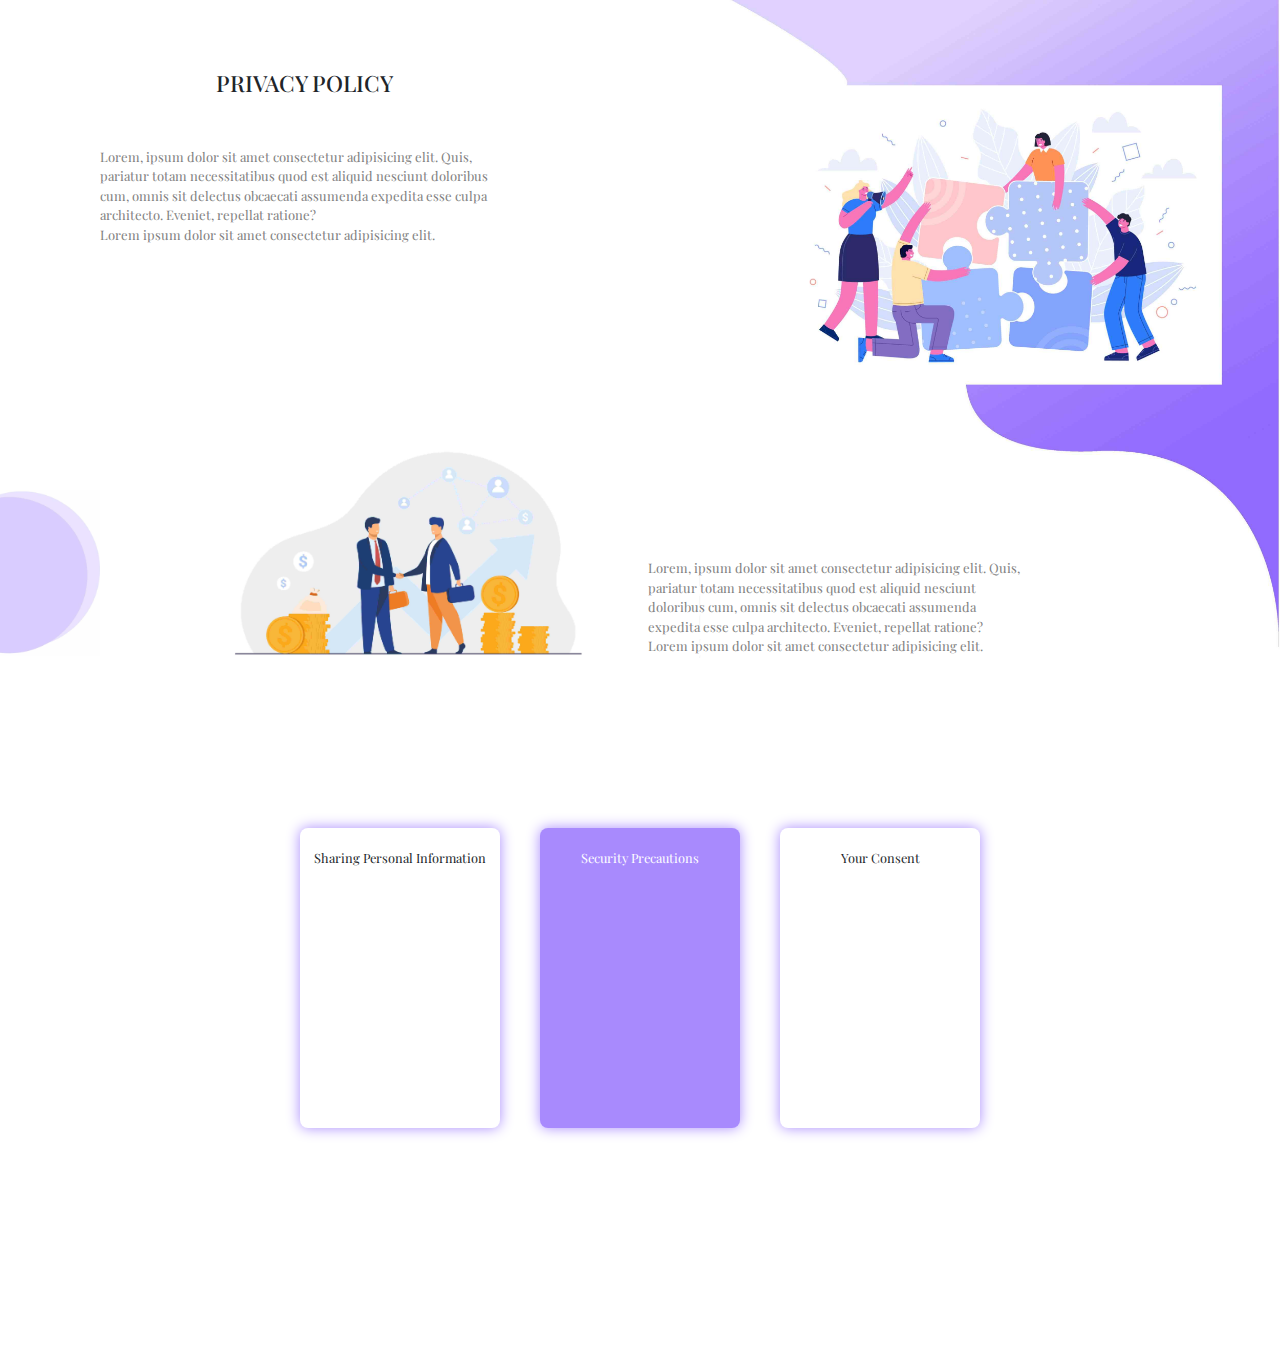
<file: FrontEnd/PrivacyPage/index.html>
<!DOCTYPE html> 
<html lang="en"> 
<head>
    <meta charset="UTF-8">
    <meta http-equiv="X-UA-Compatible" content="IE=edge">
    <meta name="viewport" content="width=device-width, initial-scale=1.0">
    <title>Privacy Policy</title>
      <!-- Link Swiper's CSS -->
  <link rel="stylesheet" href="https://unpkg.com/swiper/swiper-bundle.min.css" />
    <!-- font awsome icons cdn link -->
    <link href="https://cdnjs.cloudflare.com/ajax/libs/font-awesome/5.13.0/css/all.min.css" rel="stylesheet">

    <!-- bootstrap cdn link -->
    <link rel="stylesheet" href="https://maxcdn.bootstrapcdn.com/bootstrap/4.0.0/css/bootstrap.min.css" integrity="sha384-Gn5384xqQ1aoWXA+058RXPxPg6fy4IWvTNh0E263XmFcJlSAwiGgFAW/dAiS6JXm" crossorigin="anonymous">
   
    <!-- plain css link -->
    <link rel="stylesheet" href="style.css">
    
</head>
<body>
 
<div class="main-div ">
  <div class="top-div">
    <div class="first">
      <img src="images/real.jpg" alt="">
    </div>
    <div class="second">
      <h1>PRIVACY POLICY</h1>
      <p>Lorem, ipsum dolor sit amet consectetur adipisicing elit. Quis, pariatur totam necessitatibus quod est aliquid nesciunt doloribus cum, omnis sit delectus obcaecati assumenda expedita esse culpa architecto. Eveniet, repellat ratione?
       <br> Lorem ipsum dolor sit amet consectetur adipisicing elit.
      </p>
    </div>
  </div>
   <div class="bottom-div">
    <div class="third">
      <p>Lorem, ipsum dolor sit amet consectetur adipisicing elit. Quis, pariatur totam necessitatibus quod est aliquid nesciunt doloribus cum, omnis sit delectus obcaecati assumenda expedita esse culpa architecto. Eveniet, repellat ratione?
        <br> Lorem ipsum dolor sit amet consectetur adipisicing elit.
       </p>
    </div>
    <div class="fourth">
      <img class="circle" src="images/circle.jpg" alt="">
      <img class="employee" src="images/employe.jpg" alt="">
    </div>
   </div>
 
</div>


<div class="last-div">
  <div class="last-main">
    <div class="card1"><p>Sharing Personal Information</a> </p> </div>
    <div class="card2"><p></a> Security Precautions</p></div>
    <div class="card3"><p>Your Consent</p></div>
  </div>
</div>











    <script src="https://code.jquery.com/jquery-3.2.1.slim.min.js" integrity="sha384-KJ3o2DKtIkvYIK3UENzmM7KCkRr/rE9/Qpg6aAZGJwFDMVNA/GpGFF93hXpG5KkN" crossorigin="anonymous"></script>
<script src="https://cdnjs.cloudflare.com/ajax/libs/popper.js/1.12.9/umd/popper.min.js" integrity="sha384-ApNbgh9B+Y1QKtv3Rn7W3mgPxhU9K/ScQsAP7hUibX39j7fakFPskvXusvfa0b4Q" crossorigin="anonymous"></script>
<script src="https://maxcdn.bootstrapcdn.com/bootstrap/4.0.0/js/bootstrap.min.js" integrity="sha384-JZR6Spejh4U02d8jOt6vLEHfe/JQGiRRSQQxSfFWpi1MquVdAyjUar5+76PVCmYl" crossorigin="anonymous"></script>
  <!-- Swiper JS -->
  <script src="https://unpkg.com/swiper/swiper-bundle.min.js"></script>
  
</body>
</html>
</file>
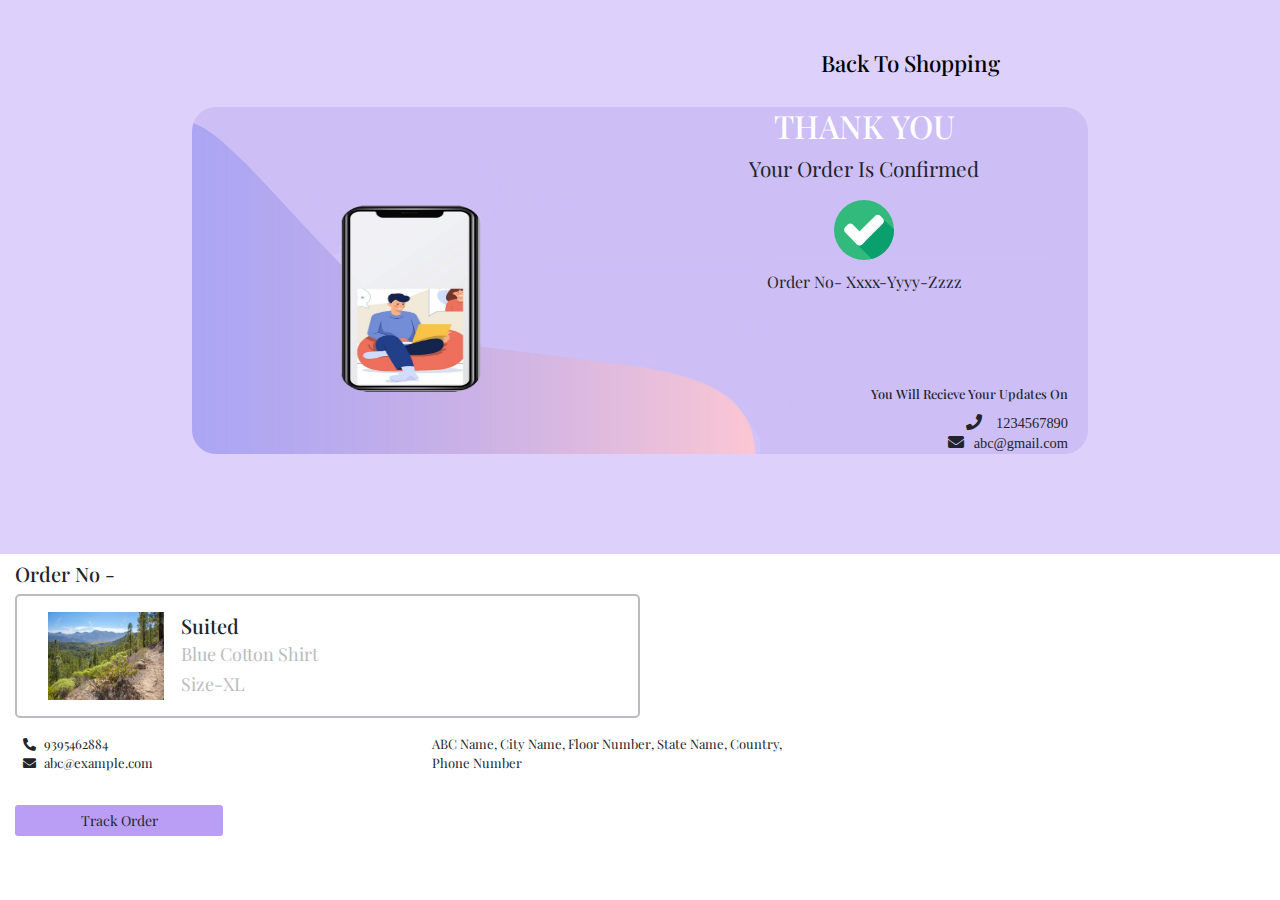
<file: FrontEnd/ShoppigPage/index.html>
<!DOCTYPE html> 
<html lang="en">
<head>
    <meta charset="UTF-8">
    <meta http-equiv="X-UA-Compatible" content="IE=edge">
    <meta name="viewport" content="width=device-width, initial-scale=1.0">
    <title>SAVED CARD</title>
      <!-- Link Swiper's CSS -->
  <link rel="stylesheet" href="https://unpkg.com/swiper/swiper-bundle.min.css" />
    <!-- font awsome icons cdn link -->
    <link href="https://cdnjs.cloudflare.com/ajax/libs/font-awesome/5.13.0/css/all.min.css" rel="stylesheet">

    <link rel="preconnect" href="https://fonts.gstatic.com">
<link href="https://fonts.googleapis.com/css2?family=Playfair+Display&family=Roboto:wght@100;400&display=swap" rel="stylesheet">

    <!-- bootstrap cdn link -->
    <link rel="stylesheet" href="https://stackpath.bootstrapcdn.com/bootstrap/4.4.1/css/bootstrap.min.css" integrity="sha384-Vkoo8x4CGsO3+Hhxv8T/Q5PaXtkKtu6ug5TOeNV6gBiFeWPGFN9MuhOf23Q9Ifjh" crossorigin="anonymous">
   
    <!-- plain css link -->
    <link rel="stylesheet" href="style.css">
    
</head>
<body>
 

  <div class="main-div">
    <h1 class="back"> <a href="#" style="text-decoration: none; color: #000;"> Back To Shopping</a></h1>
    <div class="card-div">
        <div class="mobile-pic">
          <!-- <img src="phone.png" alt=""> -->
          <!-- <img src="[data-uri]" /> -->
        </div>
        <div class="all-text">
          <div class="text1">
            <h1 style="color: #fff;">THANK YOU</h1>
            <p> Your Order Is Confirmed</p>
            <img src="phone1real.png" alt="">
          </div>
          <div class="text2">
            <img src="[data-uri]" />
            <p>Order No- Xxxx-Yyyy-Zzzz</p>
          </div>
          <div class="text3">
            <p style="padding-bottom: 10px;">You Will Recieve Your Updates On</p>
  
              <i class="fa fa-phone"> <small style="padding-left: 10px; font-size: 0.9rem;">1234567890</small> </i> 
           
              <i class="fas fa-envelope"><small style="padding-left: 10px;font-size: 0.9rem;">abc@gmail.com</small></i>  
          </div>
        </div>
    </div>
  </div>

  
  <div class="container-fluid">
    <h5 class="my-2" >Order No - </h5>
    <div class="row col-lg-6" style="border: 2px solid #babcbf; border-radius: 5px; margin:0;">
        <img class="col-lg-3 col-sm-4 " style="padding: 1rem; "src="./13.jpg">
        <div class="row" style="flex-direction: column; padding: 1rem; font-size: large;">
            <h5 style="margin:0.1rem 0;">Suited</h5>
            <p class="text" style="margin:0.1rem 0;color: #babcbf;font-size: large; font-weight: lighter; ">Blue Cotton Shirt</p>
            <p class="text" style="margin:0.1rem 0;color: #babcbf;font-size: large; font-weight: lighter;">Size-XL</p>
        </div>
       
    </div>
    <div class="row col-lg-8 my-3" style="font-size: small; justify-content: space-between; align-items:center;">
        <div class="row col-lg-4 col-md-4" style="flex-direction: column; ">
            <p class="text" style="margin:0"><i style="margin-left: 0.5rem; margin-right: 0.5rem;"class="fas fa-phone-alt icon"></i>9395462884</p>
            <p class="text" style="margin:0"><i style="margin-left: 0.5rem; margin-right: 0.5rem;" class="fas fa-envelope icon"></i>abc@example.com</p>
        </div>

        <p class="col-lg-6 col-md-6 text" style="margin:auto 0;margin-left: 0.5rem;">ABC Name, City Name, Floor Number, State Name, Country, Phone Number</p>
        
    </div>
    <a class="col-md-2 my-3 btn btn-sm " style="background-color: #ba9df5;">Track Order</a>
</div> 


 <script src="https://code.jquery.com/jquery-3.4.1.slim.min.js" integrity="sha384-J6qa4849blE2+poT4WnyKhv5vZF5SrPo0iEjwBvKU7imGFAV0wwj1yYfoRSJoZ+n" crossorigin="anonymous"></script>
  <script src="https://stackpath.bootstrapcdn.com/bootstrap/4.4.1/js/bootstrap.min.js" integrity="sha384-wfSDF2E50Y2D1uUdj0O3uMBJnjuUD4Ih7YwaYd1iqfktj0Uod8GCExl3Og8ifwB6" crossorigin="anonymous"></script>
  <script src="https://cdn.jsdelivr.net/npm/popper.js@1.16.0/dist/umd/popper.min.js" integrity="sha384-Q6E9RHvbIyZFJoft+2mJbHaEWldlvI9IOYy5n3zV9zzTtmI3UksdQRVvoxMfooAo" crossorigin="anonymous"></script>
  <!-- Swiper JS -->
  <script src="https://unpkg.com/swiper/swiper-bundle.min.js"></script>
  
</body>
</html>
</file>
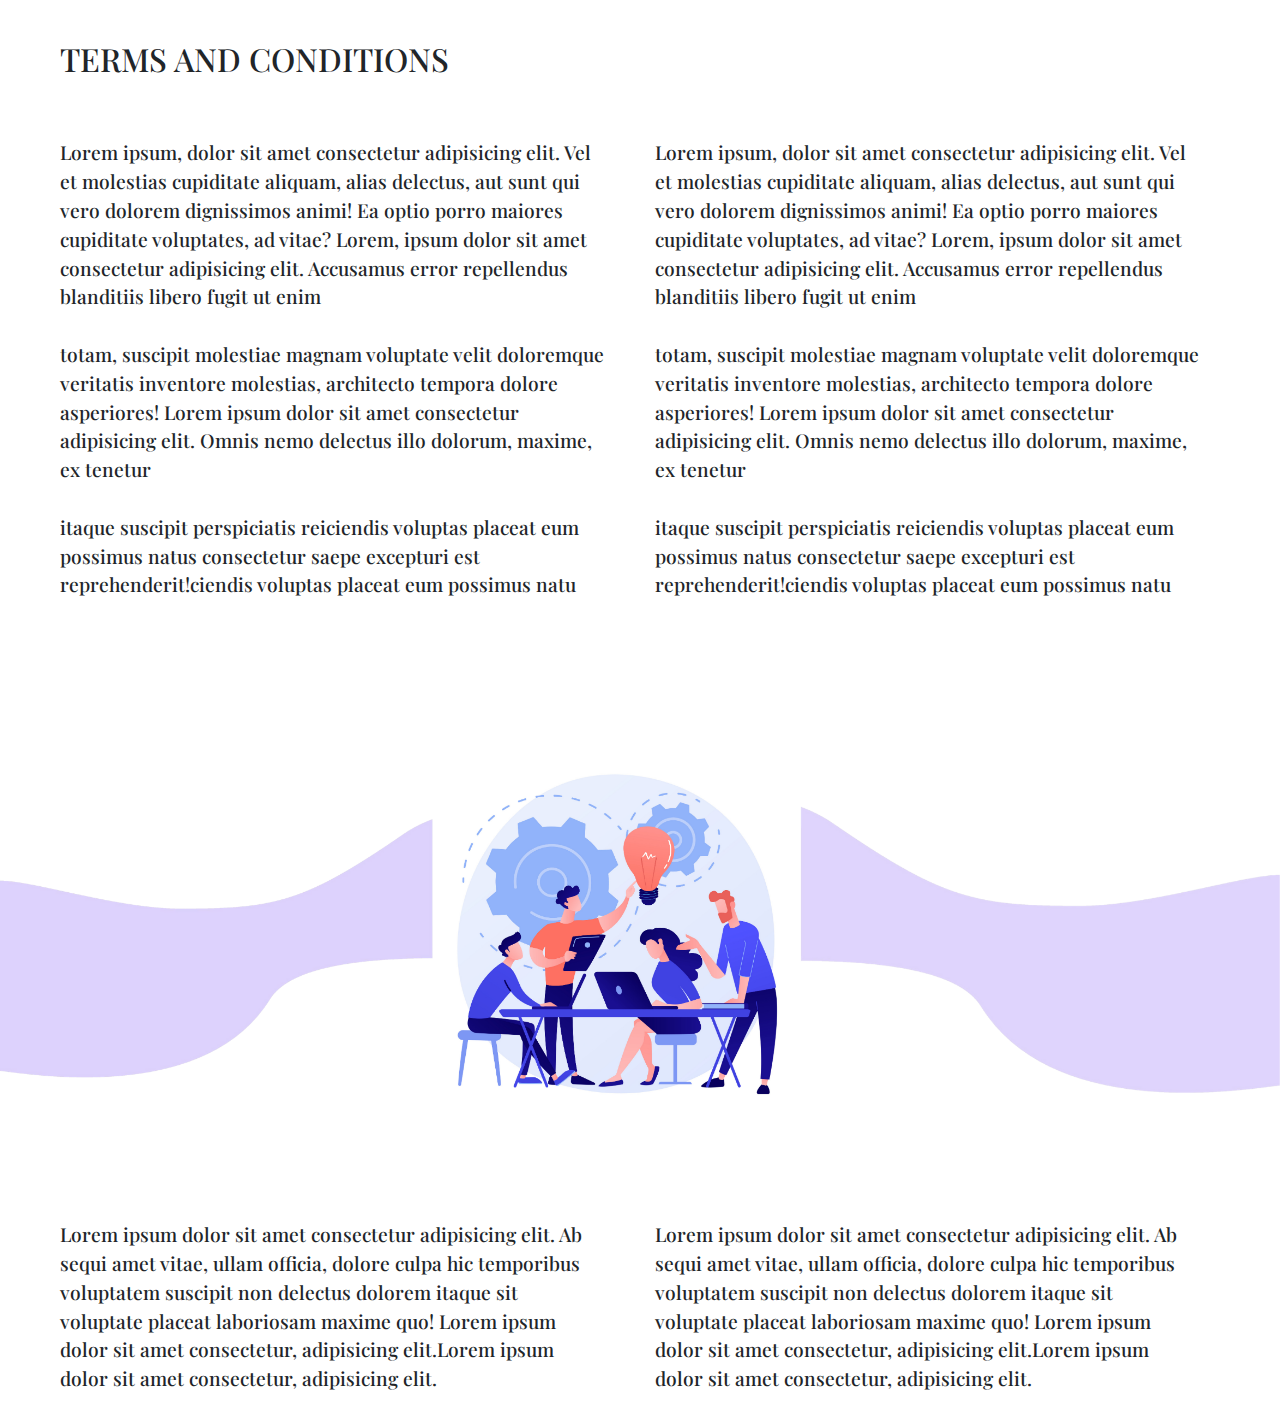
<file: FrontEnd/Terms & Conditions/index.html>
<!DOCTYPE html> 
<html lang="en">
<head>
    <meta charset="UTF-8">
    <meta http-equiv="X-UA-Compatible" content="IE=edge">
    <meta name="viewport" content="width=device-width, initial-scale=1.0">
    <title>Terms & Conditions</title>
      <!-- Link Swiper's CSS -->
  <link rel="stylesheet" href="https://unpkg.com/swiper/swiper-bundle.min.css" />
    <!-- font awsome icons cdn link -->
    <link href="https://cdnjs.cloudflare.com/ajax/libs/font-awesome/5.13.0/css/all.min.css" rel="stylesheet">

    <!-- bootstrap cdn link -->
    <link rel="stylesheet" href="https://maxcdn.bootstrapcdn.com/bootstrap/4.0.0/css/bootstrap.min.css" integrity="sha384-Gn5384xqQ1aoWXA+058RXPxPg6fy4IWvTNh0E263XmFcJlSAwiGgFAW/dAiS6JXm" crossorigin="anonymous">
   
    <!-- plain css link -->
    <link rel="stylesheet" href="style.css">
    
</head>
<body>
 


<!-- <div class="main-div">
  <div class="first">
    <h1>TERMS AND CONDITIONS</h1>
  </div>
  <div class="second">
    <div class="para1">
      <p>
        Lorem ipsum, dolor sit amet consectetur adipisicing elit. Vel et molestias cupiditate aliquam, alias delectus, aut sunt qui vero dolorem dignissimos animi! Ea optio porro maiores cupiditate voluptates, ad vitae?
        Lorem, ipsum dolor sit amet consectetur adipisicing elit. Accusamus error repellendus blanditiis libero fugit ut enim totam, suscipit molestiae magnam voluptate velit doloremque veritatis inventore molestias, architecto tempora dolore asperiores!
        Lorem ipsum dolor sit amet consectetur adipisicing elit. Omnis nemo delectus illo dolorum, maxime, ex tenetur itaque suscipit perspiciatis reiciendis voluptas placeat eum possimus natus consectetur saepe excepturi est reprehenderit!
      </p>
     
    </div>
    <div class="para2">
      <p>
        Lorem ipsum, dolor sit amet consectetur adipisicing elit. Vel et molestias cupiditate aliquam, alias delectus, aut sunt qui vero dolorem dignissimos animi! Ea optio porro maiores cupiditate voluptates, ad vitae?
        Lorem, ipsum dolor sit amet consectetur adipisicing elit. Accusamus error repellendus blanditiis libero fugit ut enim totam, suscipit molestiae magnam voluptate velit doloremque veritatis inventore molestias, architecto tempora dolore asperiores!
        Lorem ipsum dolor sit amet consectetur adipisicing elit. Omnis nemo delectus illo dolorum, maxime, ex tenetur itaque suscipit perspiciatis reiciendis voluptas placeat eum possimus natus consectetur saepe excepturi est reprehenderit!
      </p>
    </div>
  </div>
  <div class="third">
    
  </div>
  <div class="fourth">
    <div class="sen1">
      <p>
        Lorem ipsum dolor sit amet consectetur adipisicing elit. Ab sequi amet vitae, ullam officia, dolore culpa hic temporibus voluptatem suscipit non delectus dolorem itaque sit voluptate placeat laboriosam maxime quo!
        Lorem ipsum dolor sit amet consectetur, adipisicing elit.
      </p>
    </div>
    <div class="sen2">
      <p>
        Lorem ipsum dolor sit amet consectetur adipisicing elit. Ab sequi amet vitae, ullam officia, dolore culpa hic temporibus voluptatem suscipit non delectus dolorem itaque sit voluptate placeat laboriosam maxime quo!
        Lorem ipsum dolor sit amet consectetur, adipisicing elit.
      </p>
    </div>
   
  </div>
</div> -->


<div class="main-div container-fluid">
  <div class="first">
    <h1>TERMS AND CONDITIONS</h1>
  </div>
  <div class="row second">
    <div class="col-lg-6 col-md-6 col-sm-12 sec-1">
      <p>
        Lorem ipsum, dolor sit amet consectetur adipisicing elit. Vel et molestias cupiditate aliquam, alias delectus, aut sunt qui vero dolorem dignissimos animi! Ea optio porro maiores cupiditate voluptates, ad vitae?
        Lorem, ipsum dolor sit amet consectetur adipisicing elit. Accusamus error repellendus blanditiis libero fugit ut enim <br> <br> totam, suscipit molestiae magnam voluptate velit doloremque veritatis inventore molestias, architecto tempora dolore asperiores!
        Lorem ipsum dolor sit amet consectetur adipisicing elit. Omnis nemo delectus illo dolorum, maxime, ex tenetur <br> <br> itaque suscipit perspiciatis reiciendis voluptas placeat eum possimus natus consectetur saepe excepturi est reprehenderit!ciendis voluptas placeat eum possimus natu
      </p>
    </div>
    <div class="col-lg-6 col-md-6 col-sm-12 sec-2">
      <p>
        Lorem ipsum, dolor sit amet consectetur adipisicing elit. Vel et molestias cupiditate aliquam, alias delectus, aut sunt qui vero dolorem dignissimos animi! Ea optio porro maiores cupiditate voluptates, ad vitae?
        Lorem, ipsum dolor sit amet consectetur adipisicing elit. Accusamus error repellendus blanditiis libero fugit ut enim <br> <br> totam, suscipit molestiae magnam voluptate velit doloremque veritatis inventore molestias, architecto tempora dolore asperiores!
        Lorem ipsum dolor sit amet consectetur adipisicing elit. Omnis nemo delectus illo dolorum, maxime, ex tenetur <br> <br> itaque suscipit perspiciatis reiciendis voluptas placeat eum possimus natus consectetur saepe excepturi est reprehenderit!ciendis voluptas placeat eum possimus natu
      </p>
    </div>
  </div>
  <div class="third ">
  
    <!-- <img src="images/2.png" alt=""> -->
    

  </div>
  <div class="row fourth">
    <div class="col-lg-6 col-md-6 col-sm-12 four-1">
      <p>
        Lorem ipsum dolor sit amet consectetur adipisicing elit. Ab sequi amet vitae, ullam officia, dolore culpa hic temporibus voluptatem suscipit non delectus dolorem itaque sit voluptate placeat laboriosam maxime quo!
        Lorem ipsum dolor sit amet consectetur, adipisicing elit.Lorem ipsum dolor sit amet consectetur, adipisicing elit.
      </p>
    </div>
    <div class="col-lg-6 col-md-6 col-sm-12 four-2">
      <p>
        Lorem ipsum dolor sit amet consectetur adipisicing elit. Ab sequi amet vitae, ullam officia, dolore culpa hic temporibus voluptatem suscipit non delectus dolorem itaque sit voluptate placeat laboriosam maxime quo!
        Lorem ipsum dolor sit amet consectetur, adipisicing elit.Lorem ipsum dolor sit amet consectetur, adipisicing elit.
      </p>
    </div>
  </div>
  <!-- <svg xmlns="http://www.w3.org/2000/svg" viewBox="0 0 1440 320"><path fill="#DDD2FD" fill-opacity="1" d="M0,64L80,85.3C160,107,320,149,480,160C640,171,800,149,960,170.7C1120,192,1280,256,1360,288L1440,320L1440,320L1360,320C1280,320,1120,320,960,320C800,320,640,320,480,320C320,320,160,320,80,320L0,320Z"></path></svg> -->
</div>
<!-- <svg xmlns="http://www.w3.org/2000/svg" viewBox="0 0 1440 320"><path fill="#DDD2FD" fill-opacity="1" d="M0,64L80,85.3C160,107,320,149,480,160C640,171,800,149,960,170.7C1120,192,1280,256,1360,288L1440,320L1440,320L1360,320C1280,320,1120,320,960,320C800,320,640,320,480,320C320,320,160,320,80,320L0,320Z"></path></svg>






<svg xmlns="http://www.w3.org/2000/svg" viewBox="0 0 1440 320"><path fill="#DDD2FD" fill-opacity="1" d="M0,64L80,85.3C160,107,320,149,480,160C640,171,800,149,960,170.7C1120,192,1280,256,1360,288L1440,320L1440,320L1360,320C1280,320,1120,320,960,320C800,320,640,320,480,320C320,320,160,320,80,320L0,320Z"></path></svg>
<svg xmlns="http://www.w3.org/2000/svg" viewBox="0 0 1440 320"><path fill="#DDD2FD" fill-opacity="1" d="M0,64L80,85.3C160,107,320,149,480,160C640,171,800,149,960,170.7C1120,192,1280,256,1360,288L1440,320L1440,320L1360,320C1280,320,1120,320,960,320C800,320,640,320,480,320C320,320,160,320,80,320L0,320Z"></path></svg>

 -->




    <script src="https://code.jquery.com/jquery-3.2.1.slim.min.js" integrity="sha384-KJ3o2DKtIkvYIK3UENzmM7KCkRr/rE9/Qpg6aAZGJwFDMVNA/GpGFF93hXpG5KkN" crossorigin="anonymous"></script>
<script src="https://cdnjs.cloudflare.com/ajax/libs/popper.js/1.12.9/umd/popper.min.js" integrity="sha384-ApNbgh9B+Y1QKtv3Rn7W3mgPxhU9K/ScQsAP7hUibX39j7fakFPskvXusvfa0b4Q" crossorigin="anonymous"></script>
<script src="https://maxcdn.bootstrapcdn.com/bootstrap/4.0.0/js/bootstrap.min.js" integrity="sha384-JZR6Spejh4U02d8jOt6vLEHfe/JQGiRRSQQxSfFWpi1MquVdAyjUar5+76PVCmYl" crossorigin="anonymous"></script>
  <!-- Swiper JS -->
  <script src="https://unpkg.com/swiper/swiper-bundle.min.js"></script>
  
</body>
</html>
</file>
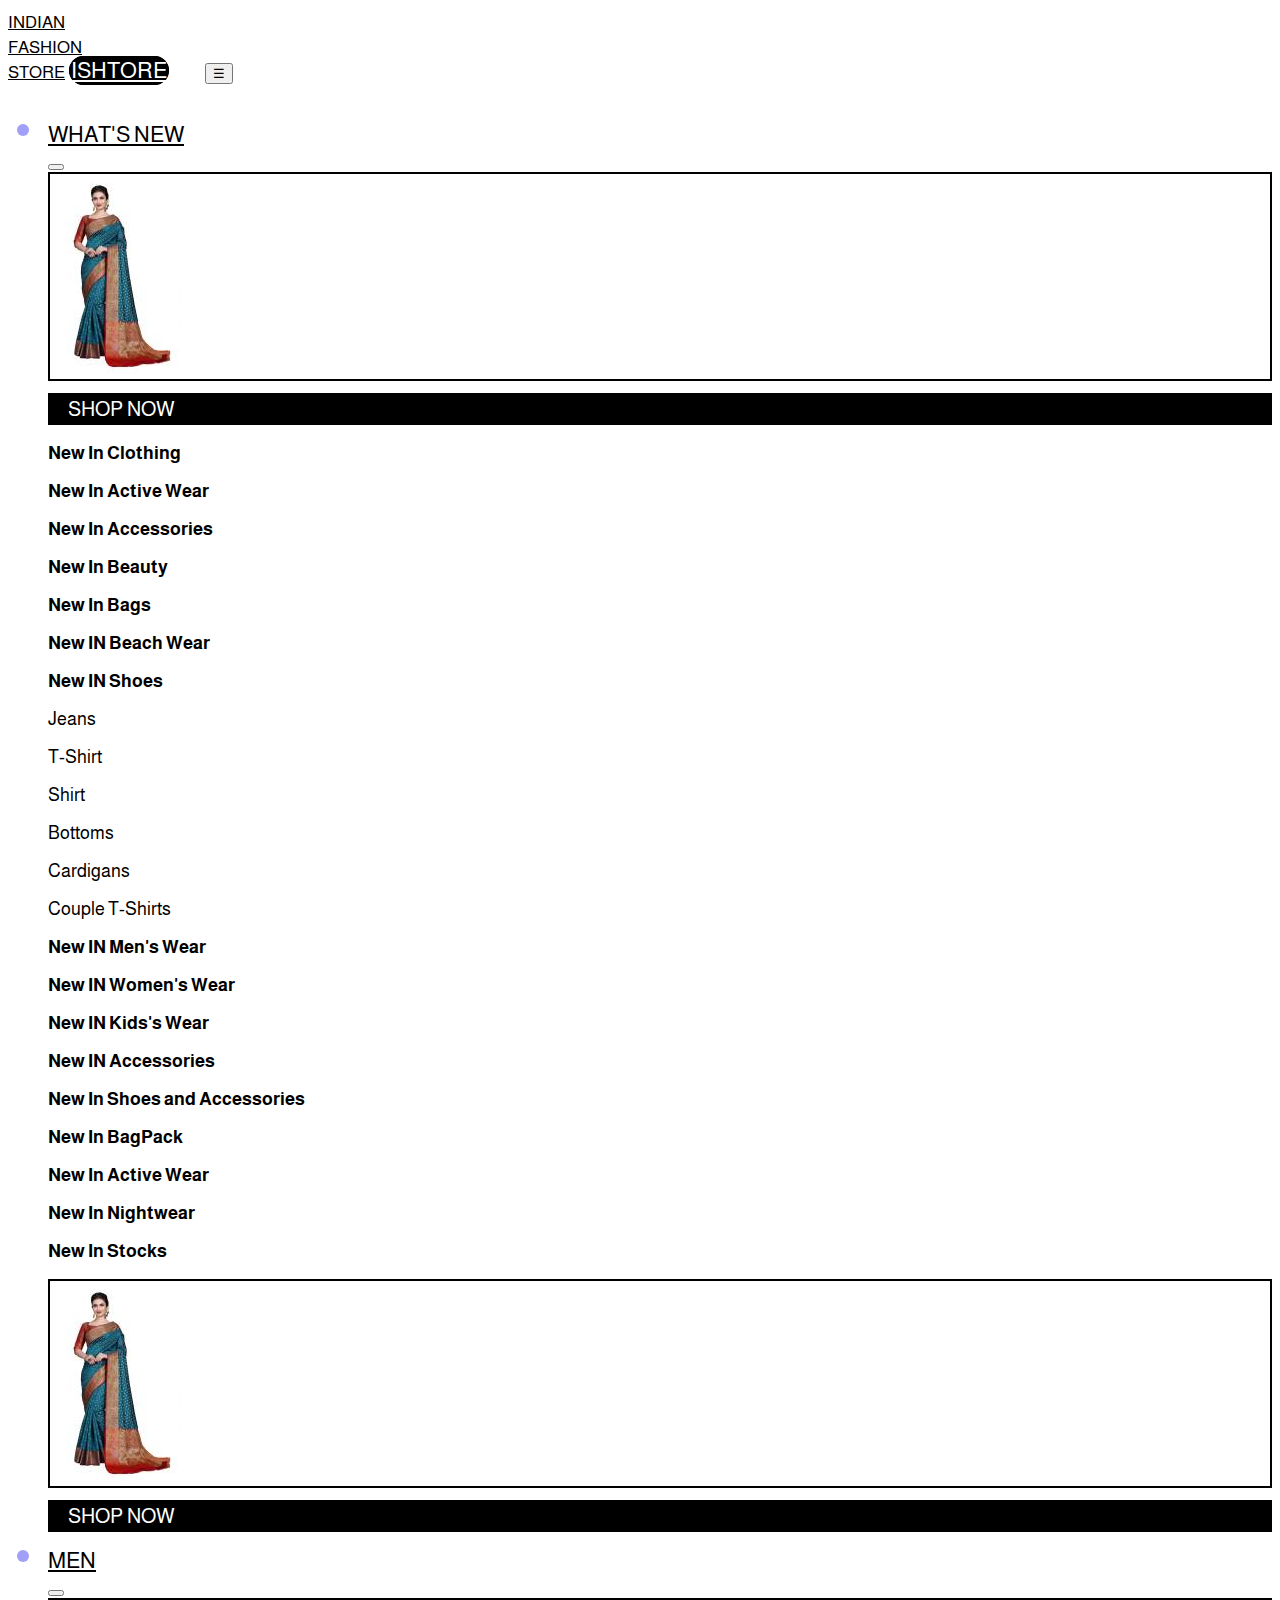
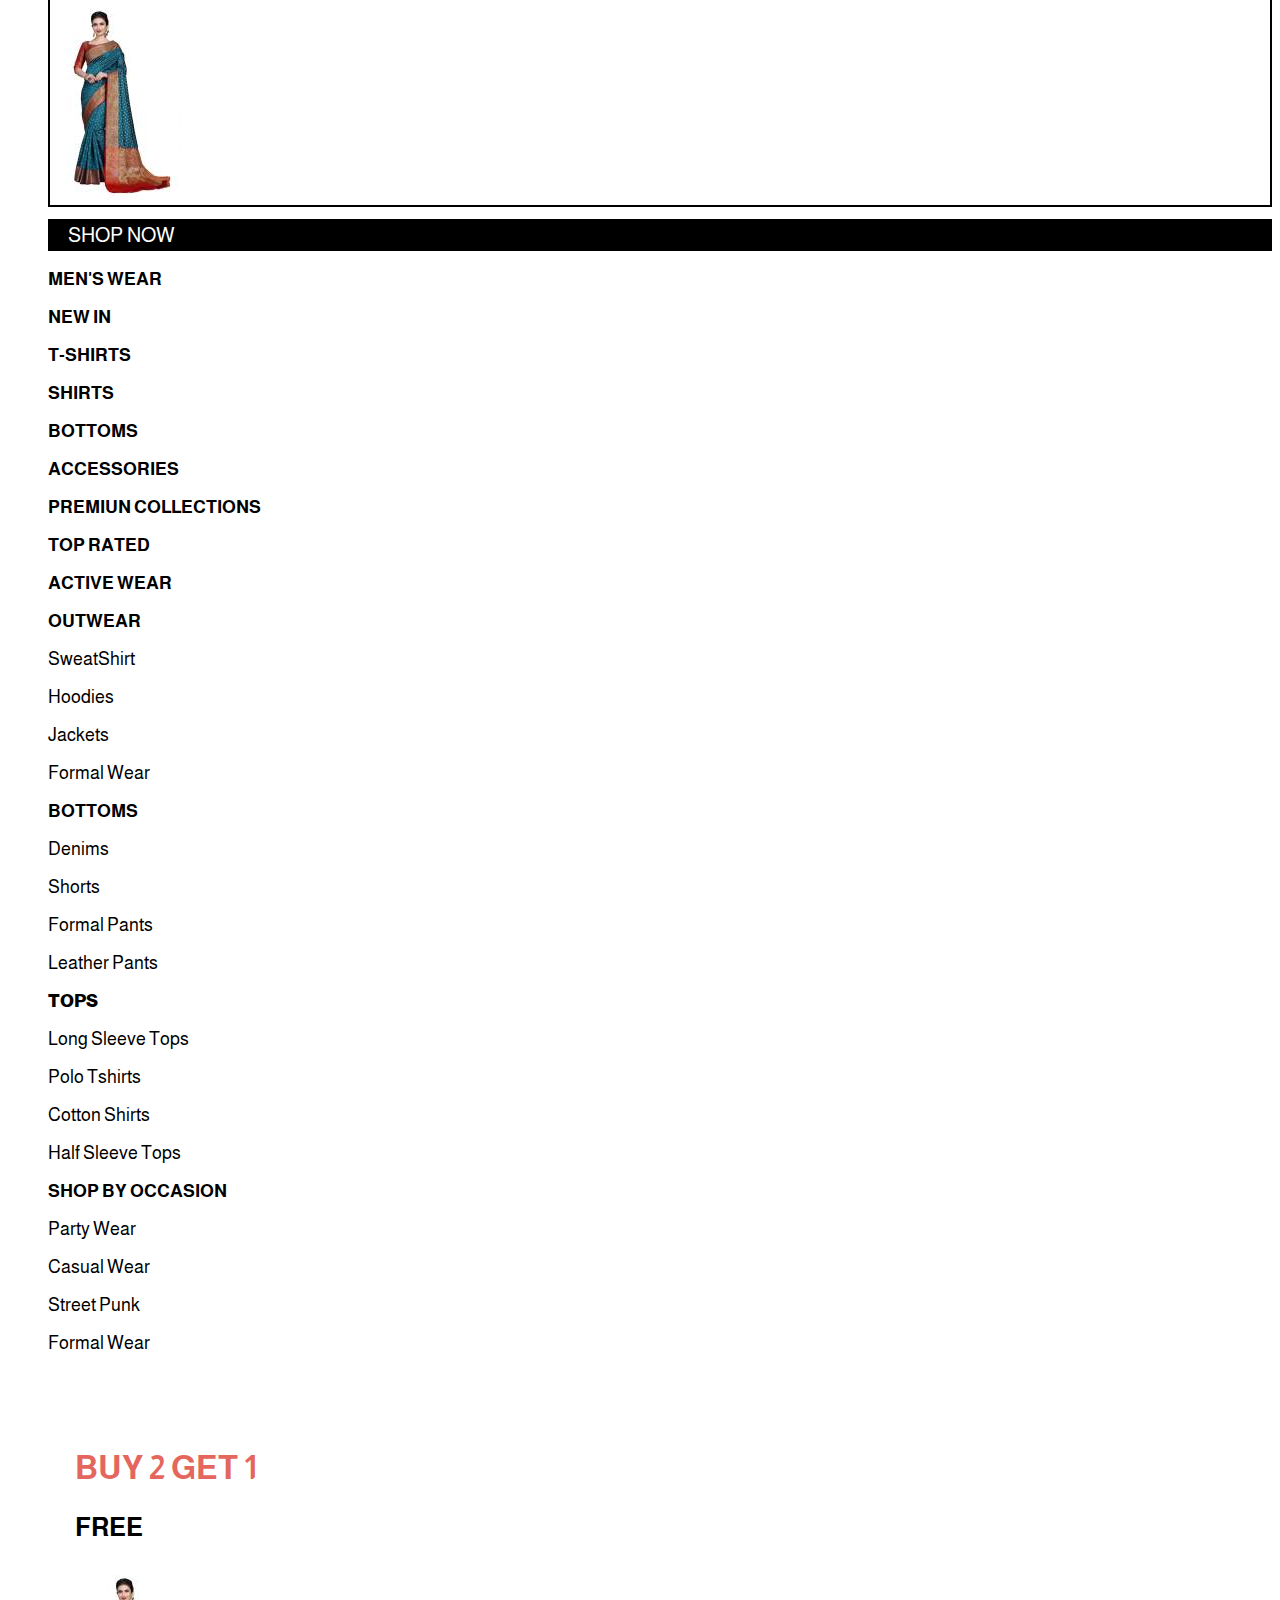
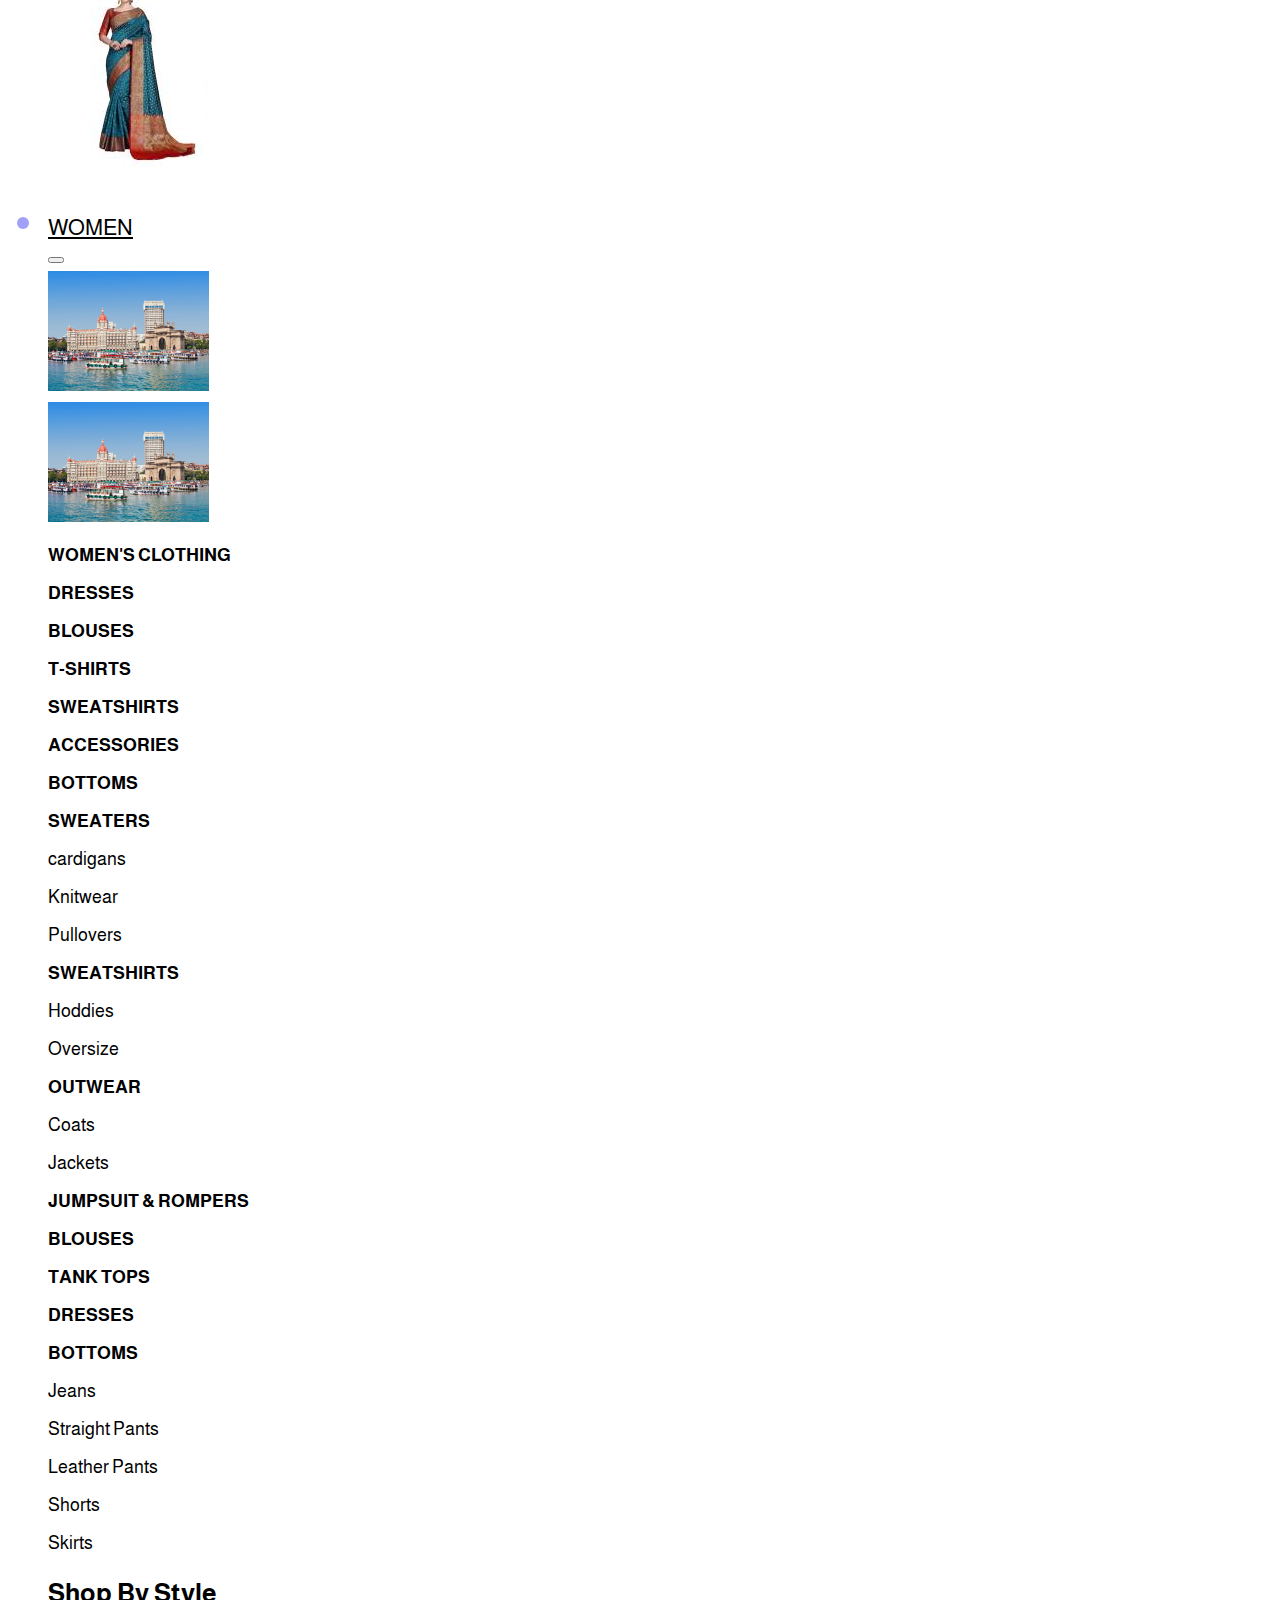
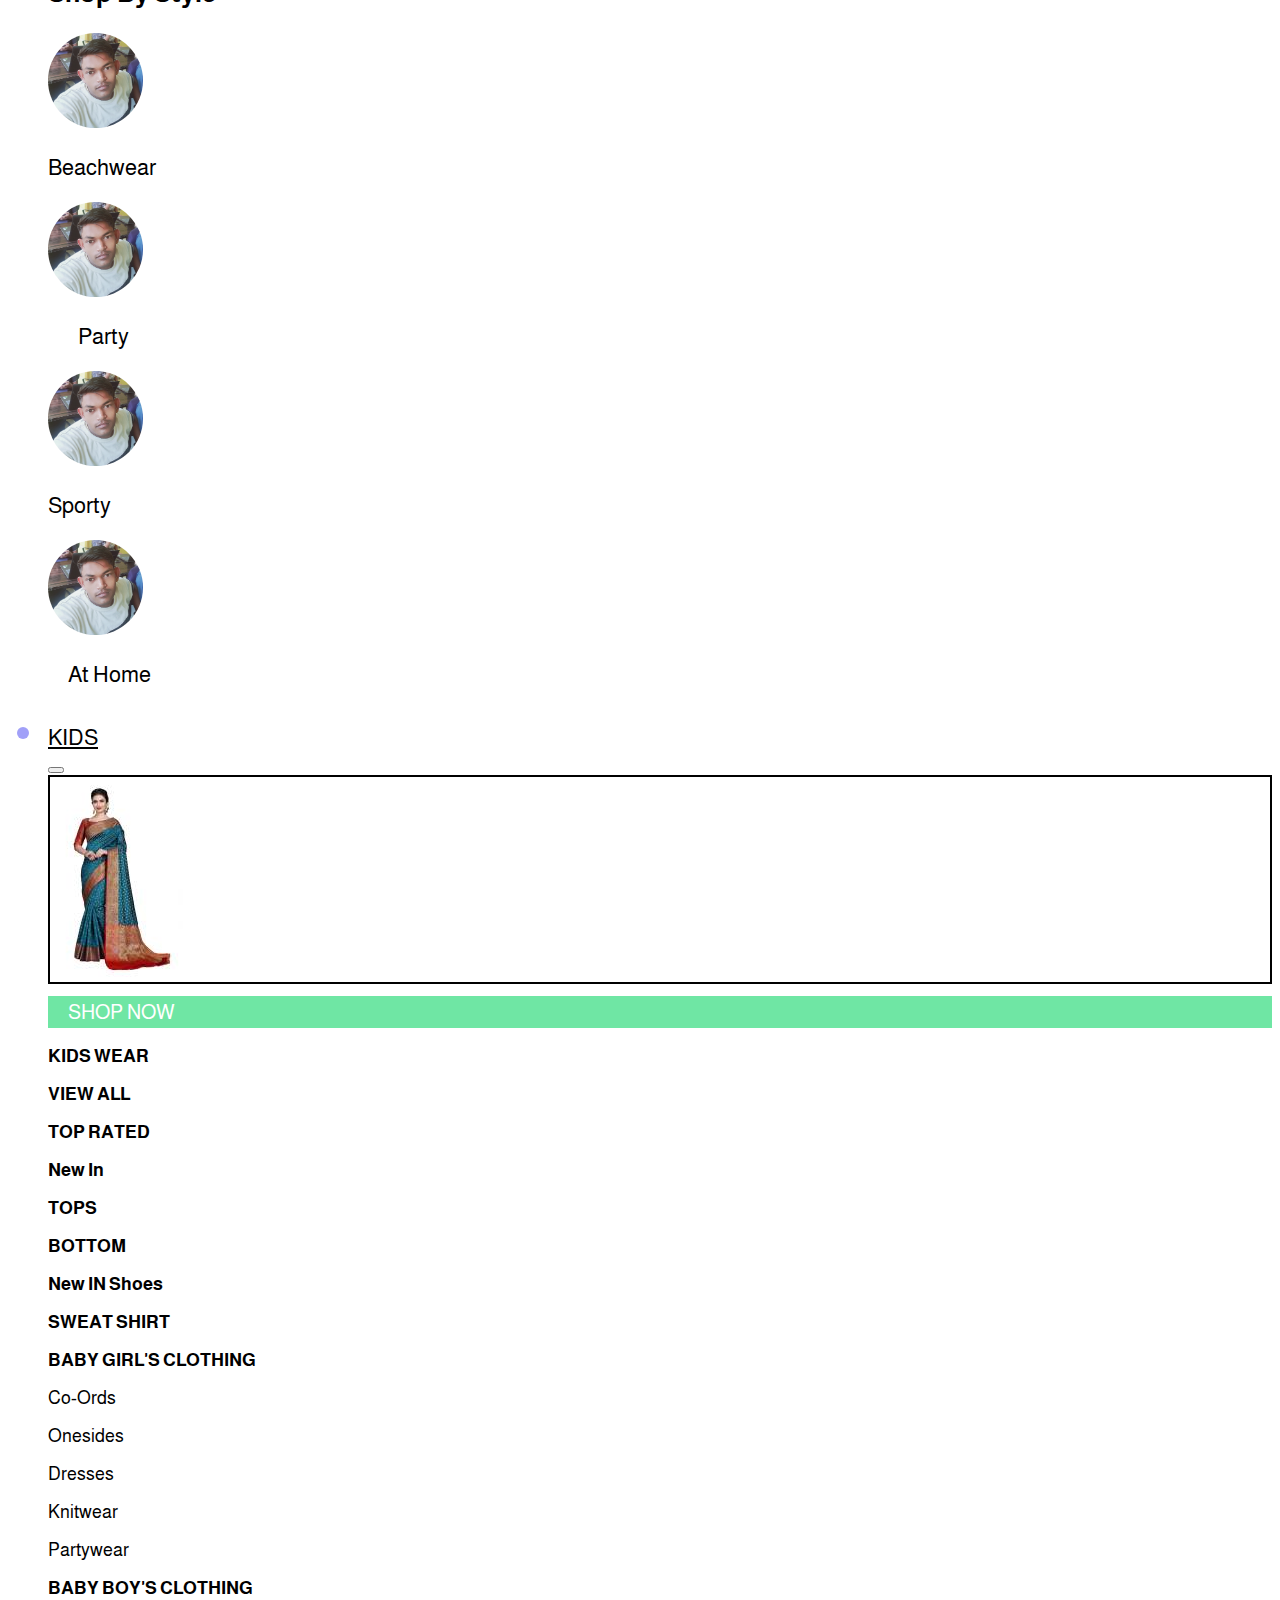
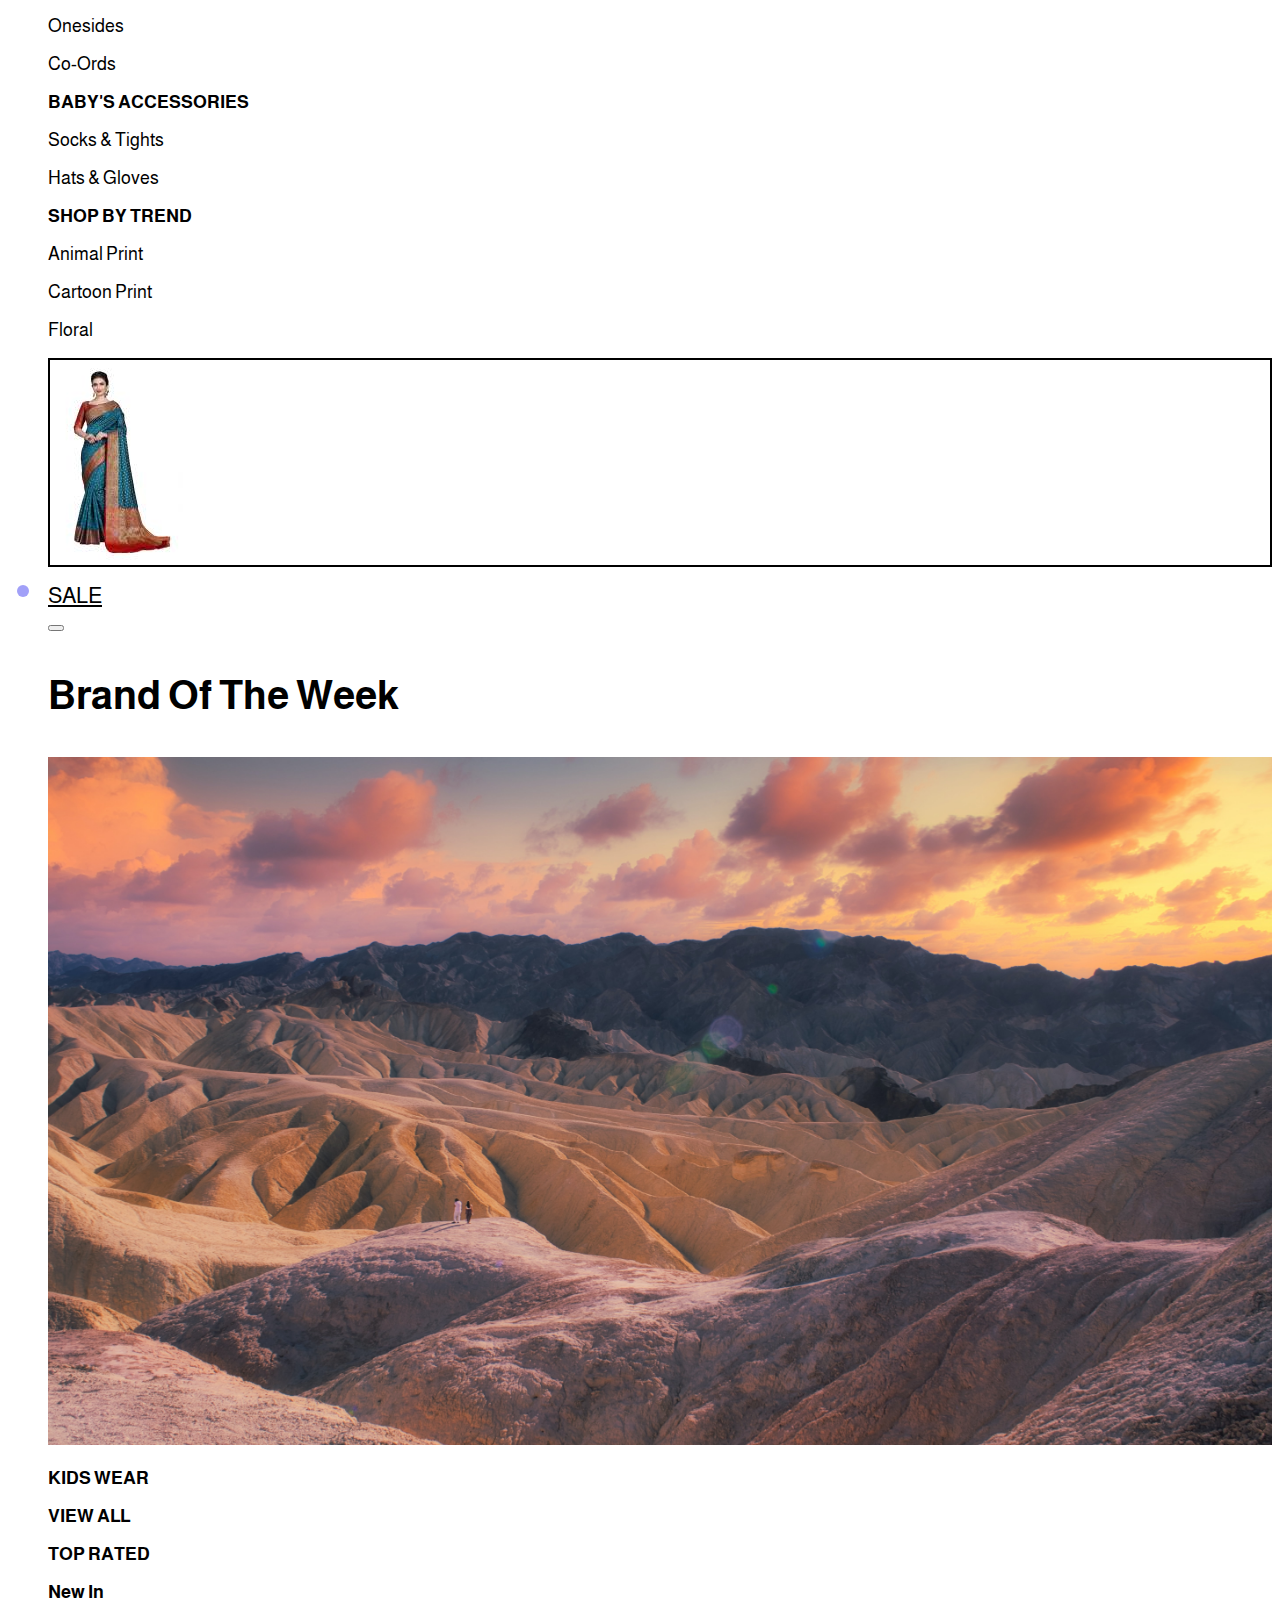
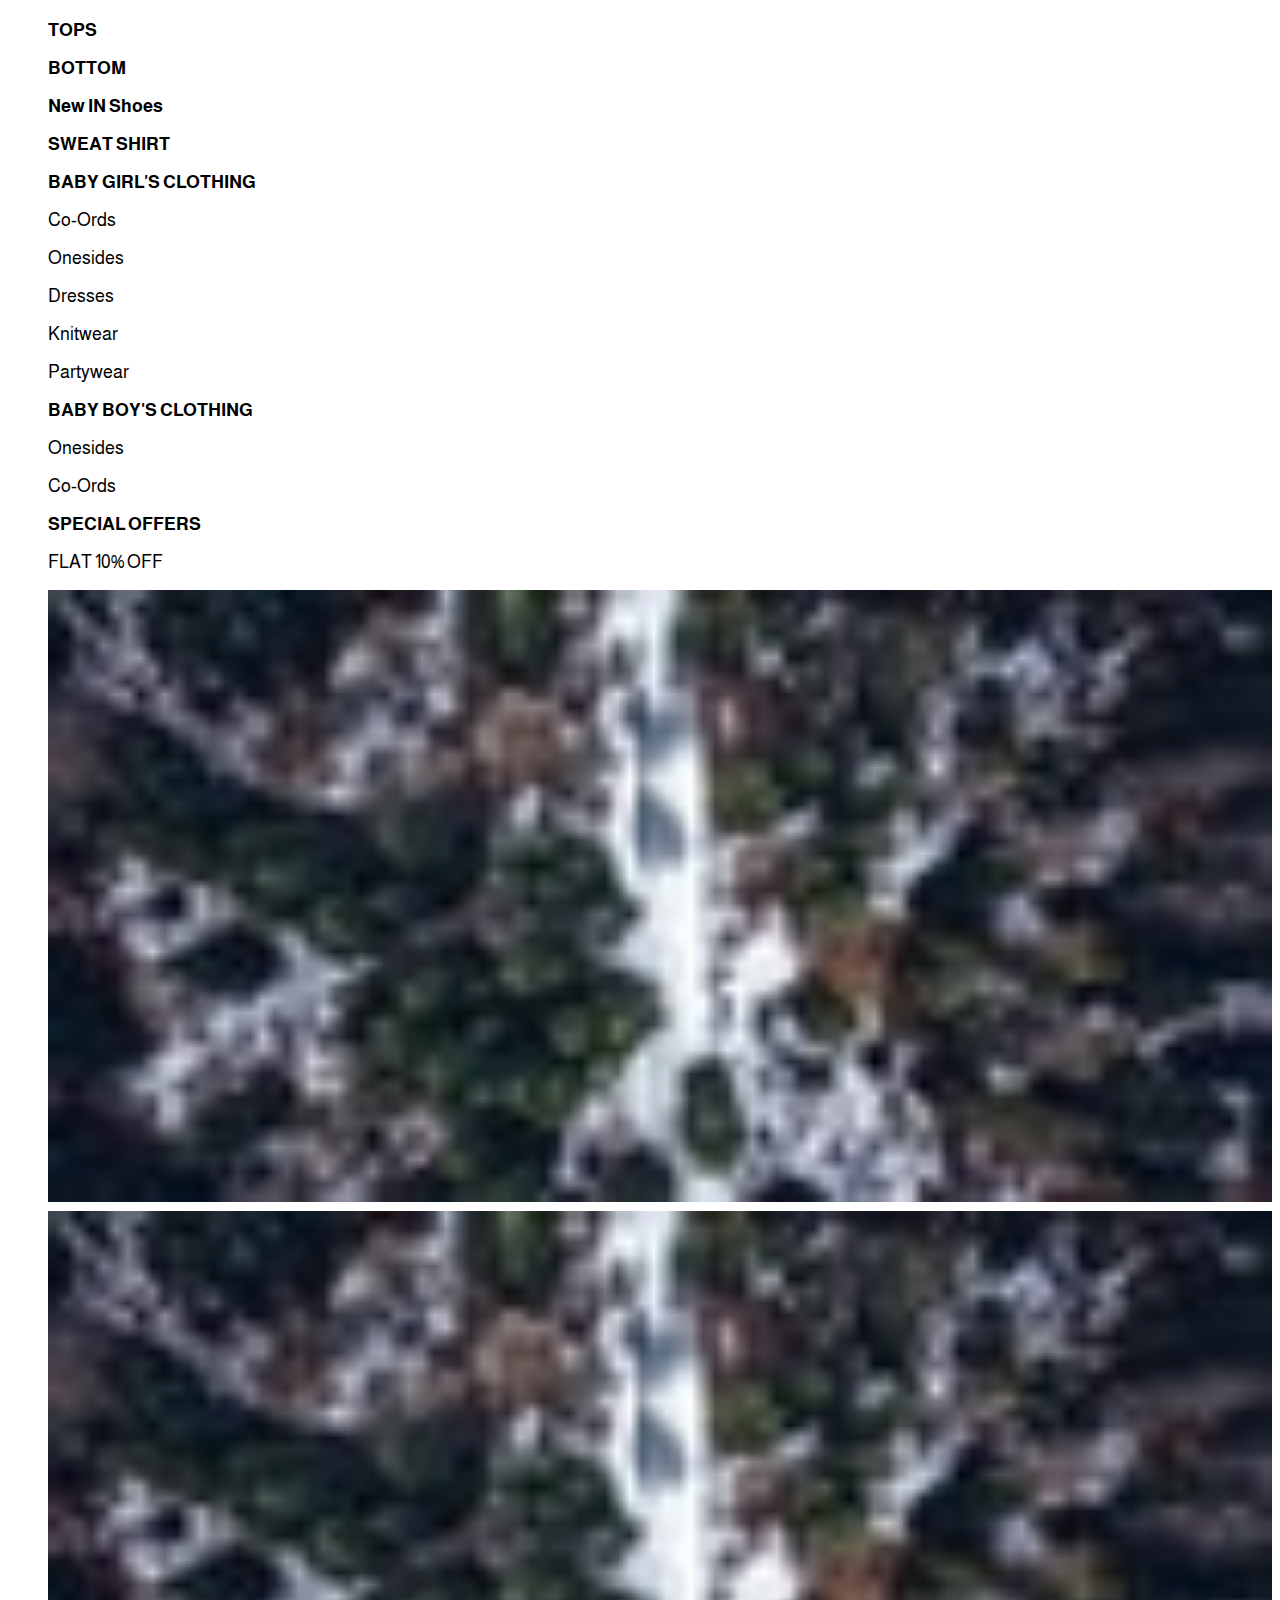
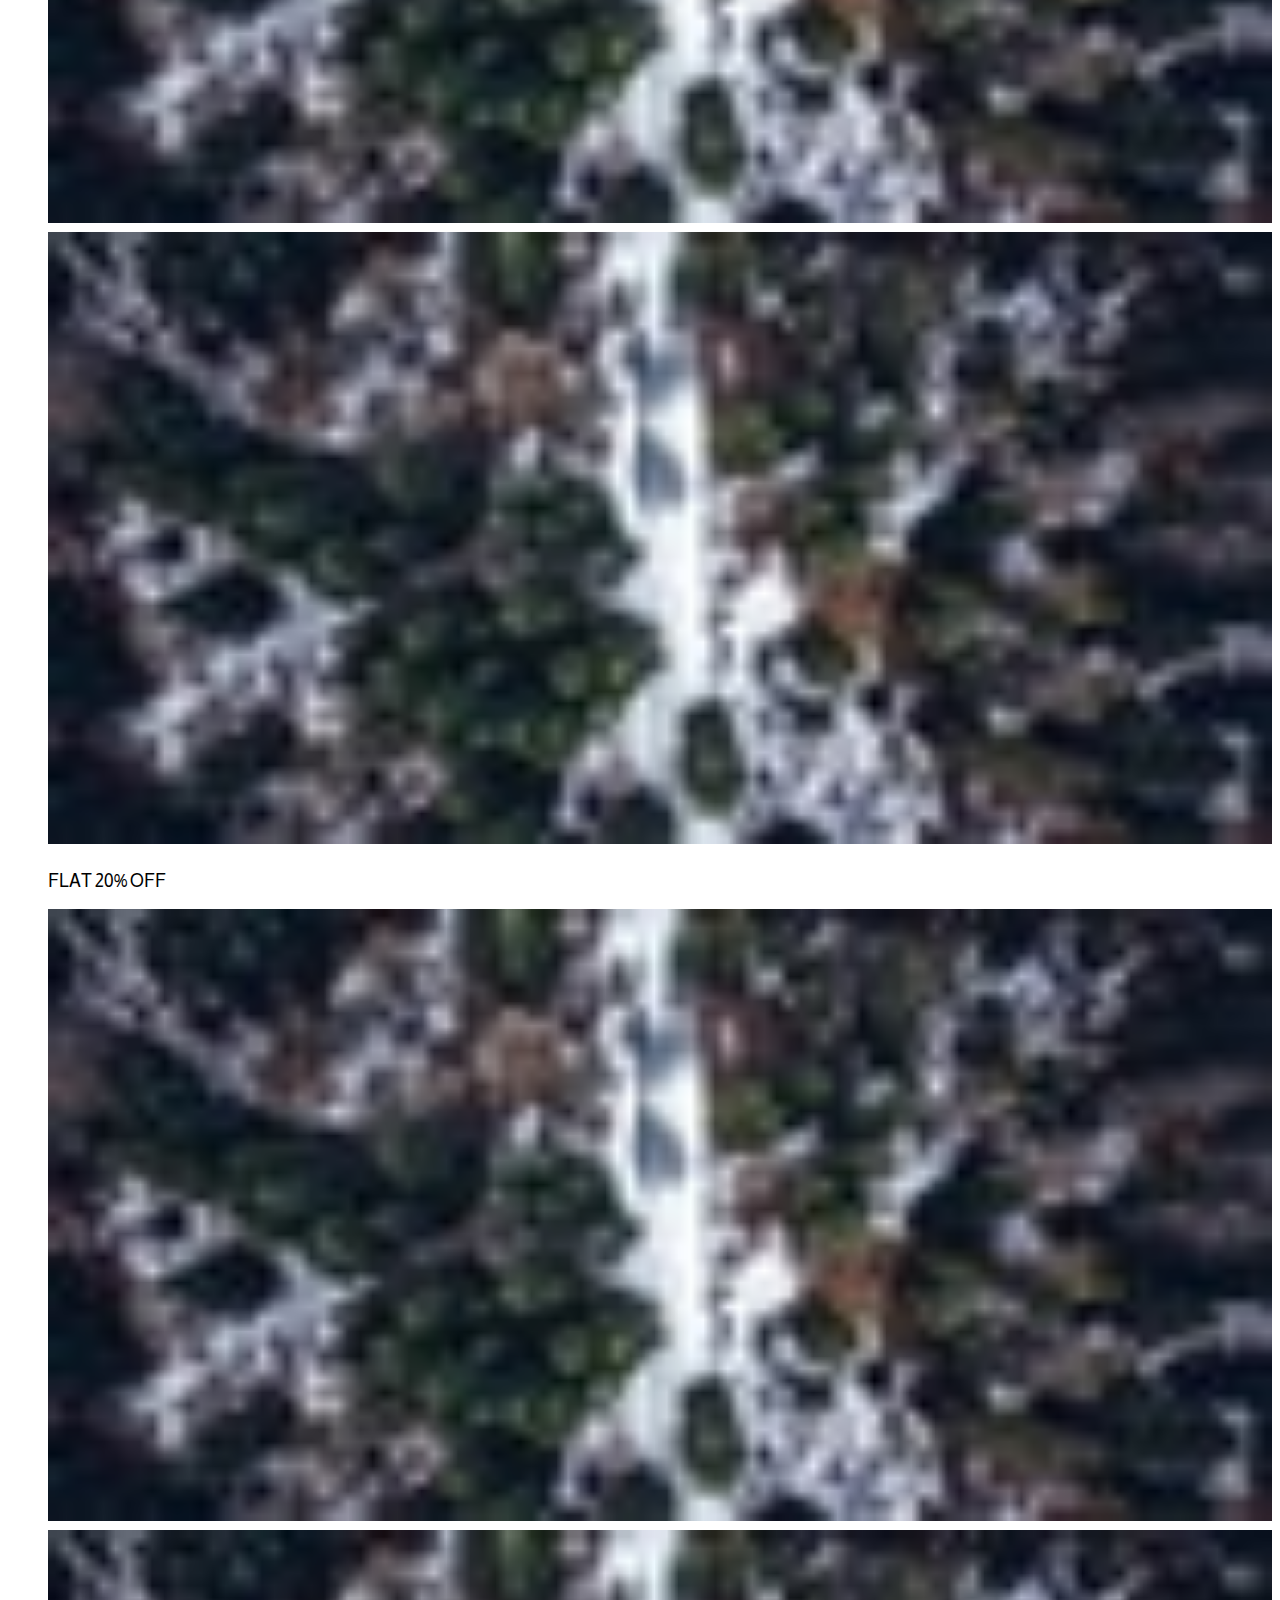
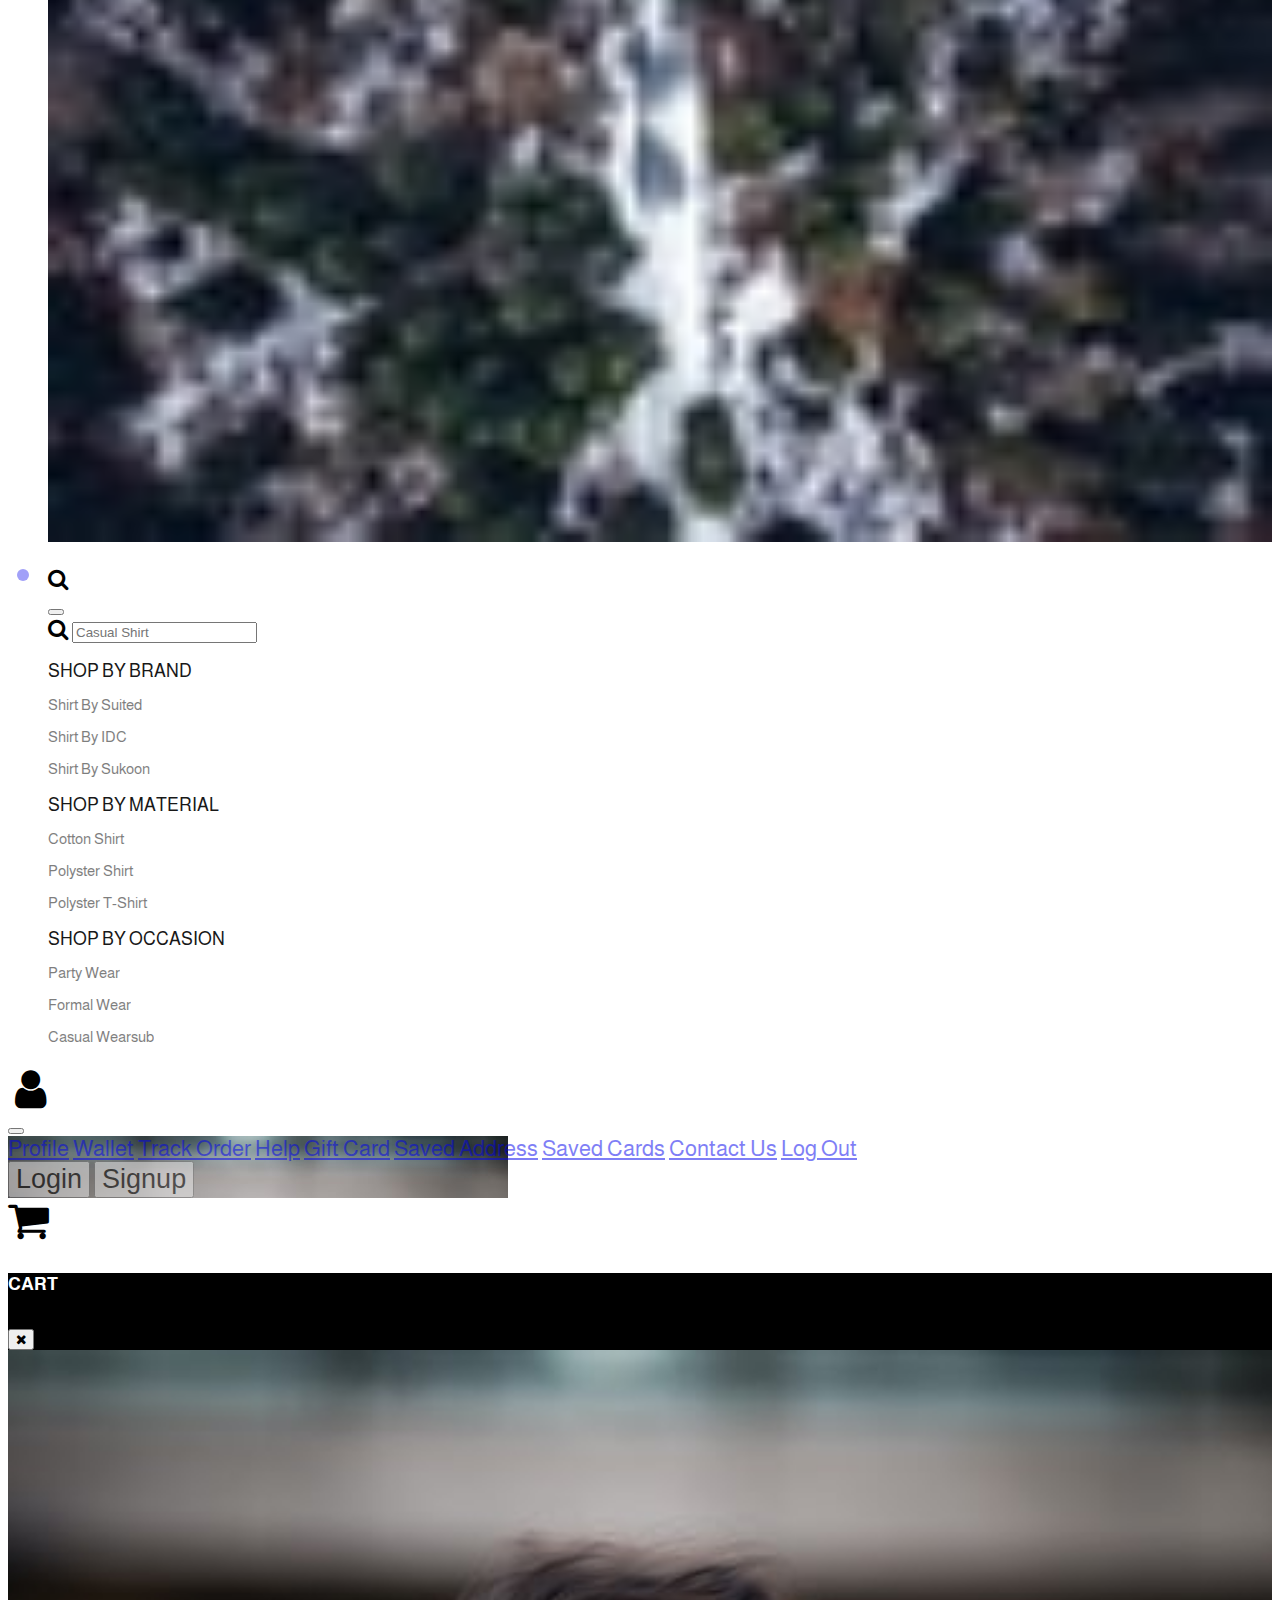
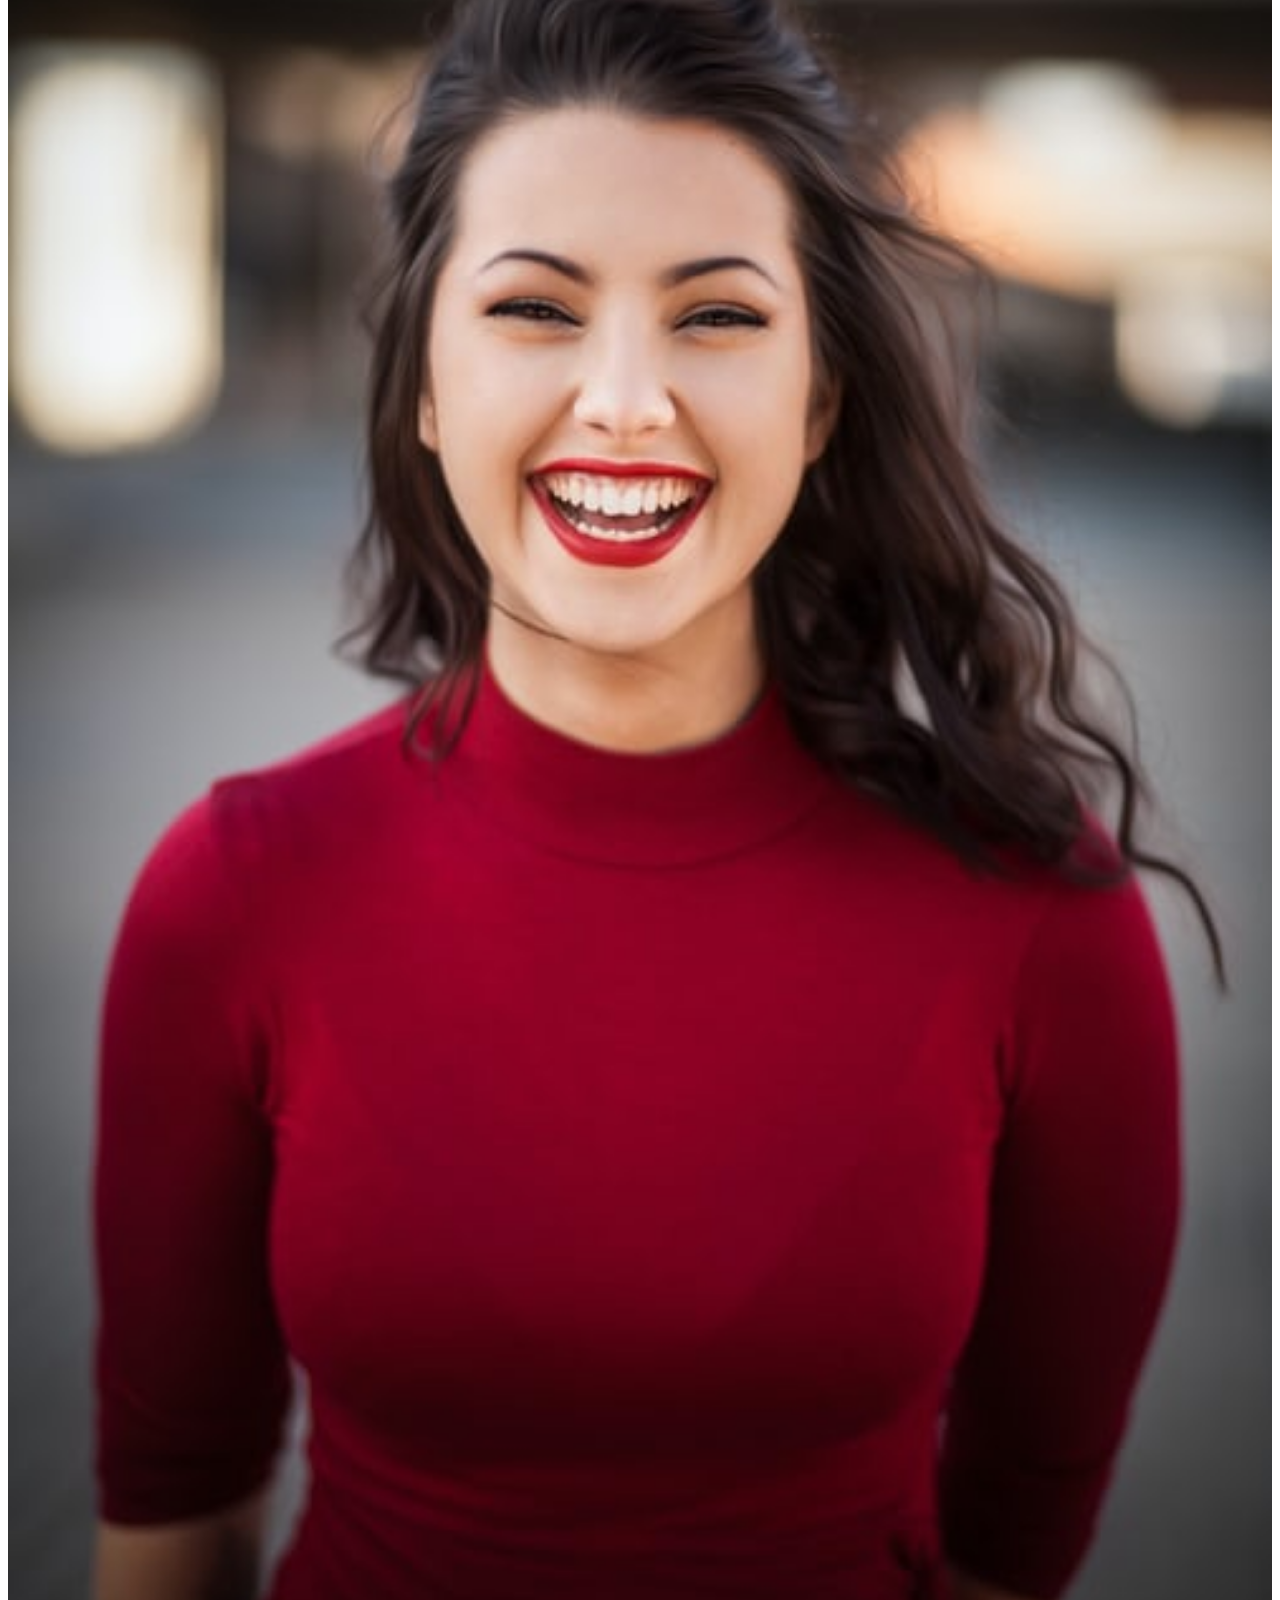
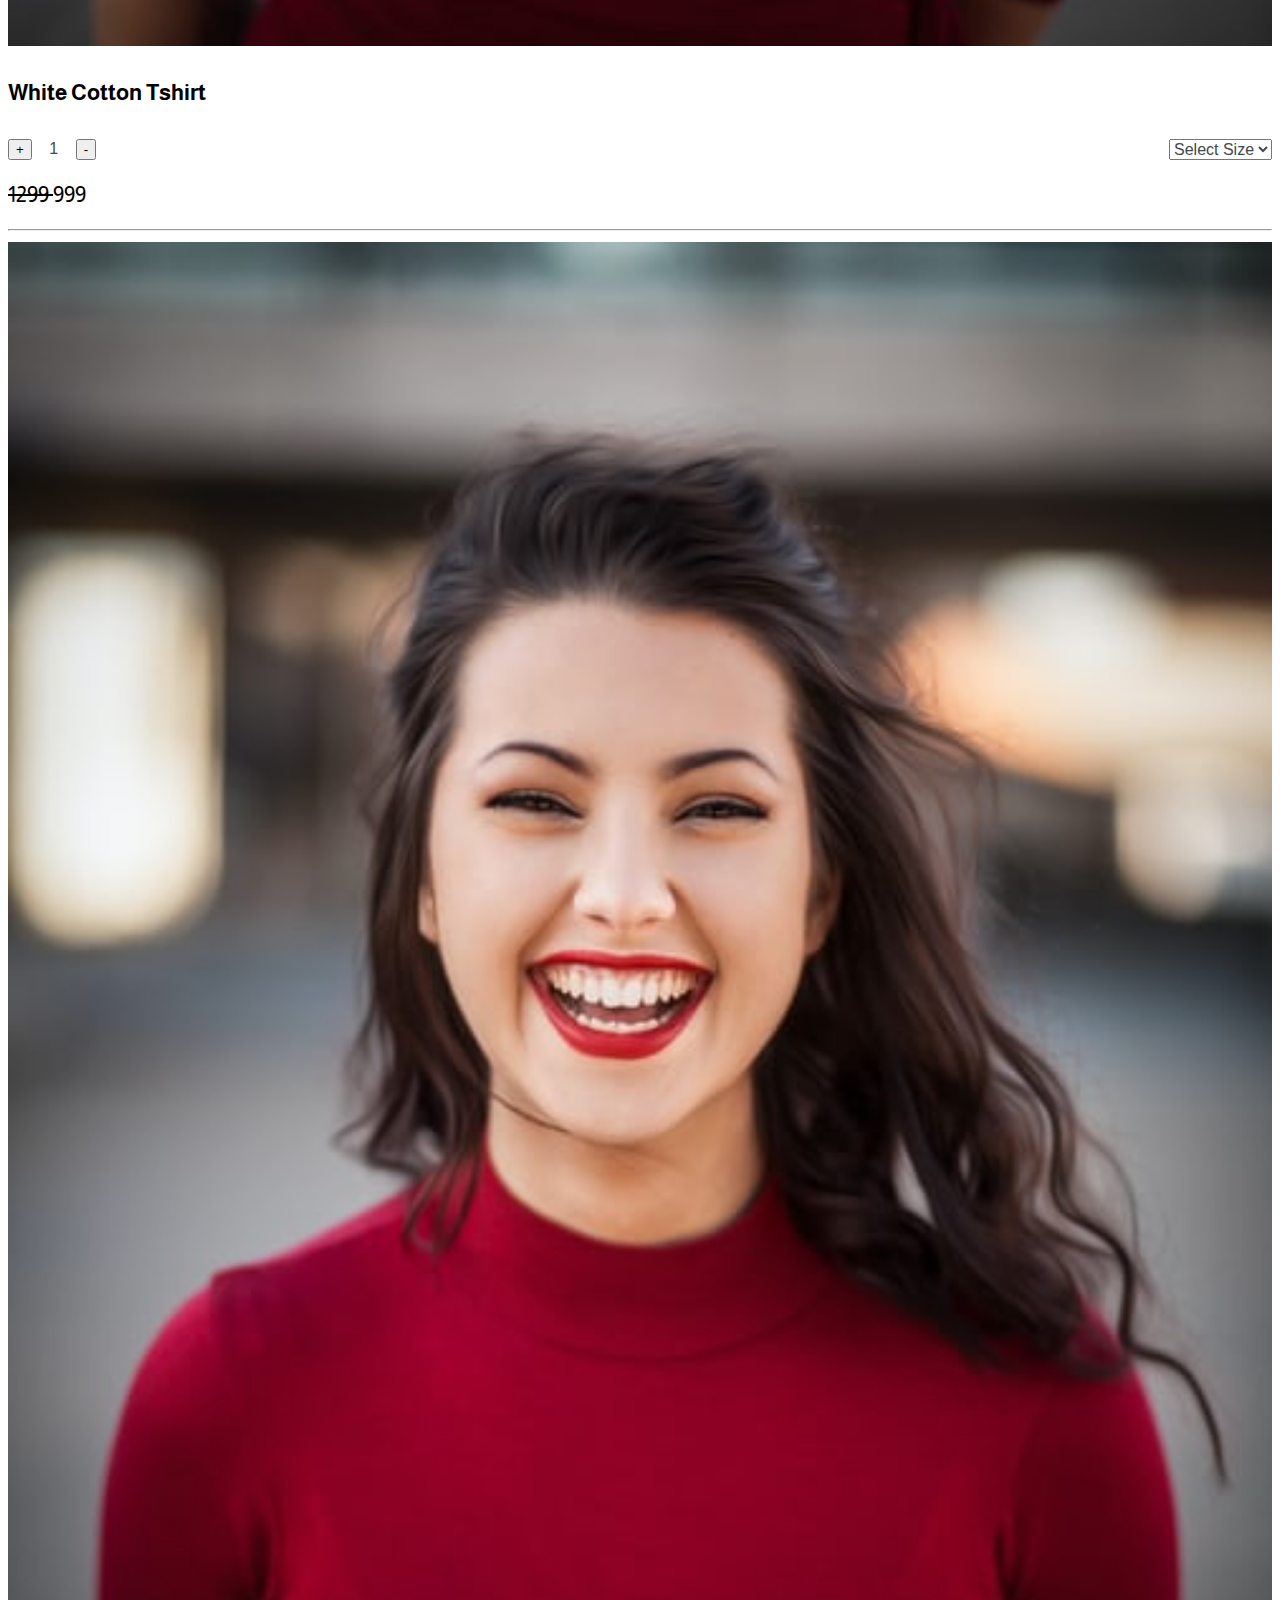
<file: main2/help.html>
<!doctype html>
<html lang="en">

<head>
  <!-- Required meta tags -->
  <meta charset="utf-8">
  <meta name="viewport" content="width=device-width, initial-scale=1">

  <!-- Bootstrap CSS -->
  <link href="https://cdn.jsdelivr.net/npm/bootstrap@5.0.0-beta2/dist/css/bootstrap.min.css" rel="stylesheet"
    integrity="sha384-BmbxuPwQa2lc/FVzBcNJ7UAyJxM6wuqIj61tLrc4wSX0szH/Ev+nYRRuWlolflfl" crossorigin="anonymous">
  <link href='https://fonts.googleapis.com/css?family=Almarai' rel='stylesheet'>
  <link rel="stylesheet" href="https://cdnjs.cloudflare.com/ajax/libs/font-awesome/4.7.0/css/font-awesome.min.css">
  <link rel="stylesheet" href="index.css">
  <title>Hello, world!</title>
</head>

<body>
  <nav class="navbar navbar-expand-lg top1">
    <div class="container-fluid">
      <a style="color: black; font-size: 17px;" class="navbar-brand" href="#">INDIAN<br>FASHION<br>STORE</a>
      <a style="margin-right:2rem;color:white;background-color: black; border: 2px solid black;border-radius: 15px; padding-top: 0px;padding-bottom: 0px;"
        class="navbar-brand hide" href="#">ISHTORE</a>
      <button class="navbar-toggler" type="button" data-bs-toggle="collapse" data-bs-target="#navbarSupportedContent"
        aria-controls="navbarSupportedContent" aria-expanded="false" aria-label="Toggle navigation">
        <span class="navbar-toggler-icon"></span>&#9776;
      </button>
      <div class="collapse navbar-collapse" id="navbarSupportedContent">
        <ul class="navbar-nav me-auto mb-2 mb-lg-0">
          <li class="nav-item mx-3">
            <a style="color: black;" class="nav-link" href="#" role="button" data-bs-toggle="modal"
              data-bs-target="#Modal1">
              WHAT'S NEW
            </a>
            <div class="modal fade" id="Modal1" tabindex="-1" aria-labelledby="Modal1" aria-hidden="true">
              <div class="modal-dialog modal-xl">
                <div class="modal-content">
                  <div class="modal-header">
                    <button type="button" class="btn-close" data-bs-dismiss="modal" aria-label="Close"></button>
                  </div>
                  <div class="modal-body">
                    <div class="container">
                      <div class="row">
                        <div class="col-md-2">
                          <div class="container" style="border:2px solid black;">
                            <img src="7.jpeg" alt="">
                          </div>
                          <div class="container"
                            style="background: black;color: white;padding: 5px 20px;margin-top: 12px;font-size: 20px;">
                            SHOP NOW
                          </div>
                        </div>
                        <div class="col-md-8">
                          <div class="row">
                            <div class="col-md-4 main">
                              <p class="mb-0 cat"> <a href="#">New In
                                  Clothing</a></p>
                              <p class="mb-0 cat"><a href="#">New In Active
                                  Wear</a></p>
                              <p class="mb-0 cat"><a href="#">New In
                                  Accessories</a></p>
                              <p class="mb-0 cat"><a href="#">New In Beauty</a>
                              </p>
                              <p class="mb-0 cat"><a href="#">New In Bags</a>
                              </p>
                              <p class="mb-0 cat"><a href="#">New IN Beach
                                  Wear</a></p>
                              <p class="mb-0 cat"><a href="#">New IN Shoes</a>
                              </p>
                            </div>
                            <div class="col-md-4 main">
                              <p class="mb-0 subcat"><a href="#">Jeans</a></p>
                              <p class="mb-0 subcat"><a href="#">T-Shirt</a></p>
                              <p class="mb-0 subcat"><a href="#">Shirt</a></p>
                              <p class="mb-0 subcat"><a href="#">Bottoms</a></p>
                              <p class="mb-0 subcat"><a href="#">Cardigans</a></p>
                              <p class="mb-0 subcat"><a href="#">Couple
                                  T-Shirts</a></p>
                              <p class="mb-0 cat"><a href="#">New IN Men's
                                  Wear</a></p>
                              <p class="mb-0 cat"><a href="#">New IN Women's
                                  Wear</a></p>
                              <p class="mb-0 cat"><a href="#">New IN Kids's
                                  Wear</a></p>
                              <p class="mb-0 cat"><a href="#">New IN
                                  Accessories</a></p>
                            </div>
                            <div class="col-md-4 main">
                              <p class="mb-0 cat"><a href="#">New In Shoes and
                                  Accessories</a></p>
                              <p class="mb-0 cat"><a href="#">New In
                                  BagPack</a></p>
                              <p class="mb-0 cat"><a href="#">New In Active
                                  Wear</a></p>
                              <p class="mb-0 cat"><a href="#">New In
                                  Nightwear</a></p>
                              <p class="mb-0 cat"><a href="#">New In Stocks</a>
                              </p>
                            </div>
                          </div>
                        </div>
                        <div class="col-md-2">
                          <div class="container" style="border:2px solid black;">
                            <img src="7.jpeg" alt="">
                          </div>
                          <div class="container"
                            style="background: black;color: white;padding: 5px 20px;margin-top: 12px;font-size: 20px;">
                            SHOP NOW
                          </div>
                        </div>
                      </div>
                    </div>
                  </div>
                </div>
              </div>
            </div>
          </li>

          <li class="nav-item mx-3">
            <a style="color: black;" class="nav-link" href="#" role="button" data-bs-toggle="modal"
              data-bs-target="#Modal2">
              MEN
            </a>
            <div class="modal fade" id="Modal2" tabindex="-1" aria-labelledby="Modal2" aria-hidden="true">
              <div class="modal-dialog modal-xl">
                <div class="modal-content">
                  <div class="modal-header">
                    <button type="button" class="btn-close" data-bs-dismiss="modal" aria-label="Close"></button>
                  </div>
                  <div class="modal-body">
                    <div class="container">
                      <div class="row">
                        <div class="col-md-2">
                          <div class="container" style="border:2px solid black;">
                            <img src="7.jpeg" alt="">
                          </div>
                          <div class="container"
                            style="background: black;color: white;padding: 5px 20px;margin-top: 12px;font-size: 20px;">
                            SHOP NOW
                          </div>
                        </div>
                        <div class="col-md-6">
                          <div class="row">
                            <div class="col-md-4 main">
                              <p class="mb-0 cat"> <a href="#">MEN'S WEAR</a>
                              </p>
                              <p class="mb-0 cat"><a href="#">NEW IN</a></p>
                              <p class="mb-0 cat"><a href="#">T-SHIRTS</a></p>
                              <p class="mb-0 cat"><a href="#">SHIRTS</a></p>
                              <p class="mb-0 cat"><a href="#">BOTTOMS</a></p>
                              <p class="mb-0 cat"><a href="#">ACCESSORIES</a>
                              </p>
                              <p class="mb-0 cat"><a href="#">PREMIUN COLLECTIONS</a></p>
                              <p class="mb-0 cat"><a href="#">TOP RATED</a></p>
                              <p class="mb-0 cat"><a href="#">ACTIVE WEAR</a>
                              </p>
                            </div>
                            <div class="col-md-4 main">
                              <p class="mb-0 cat"><a href="#">OUTWEAR</a></p>
                              <p class="mb-0 subcat"><a href="#">SweatShirt</a></p>
                              <p class="mb-0 subcat"><a href="#">Hoodies</a></p>
                              <p class="mb-0 subcat"><a href="#">Jackets</a></p>
                              <p class="mb-0 subcat"><a href="#">Formal Wear</a></p>
                              <p class="mb-0 cat"><a href="#">BOTTOMS</a></p>
                              <p class="mb-0 subcat"><a href="#">Denims</a></p>
                              <p class="mb-0 subcat"><a href="#">Shorts</a></p>
                              <p class="mb-0 subcat"><a href="#">Formal Pants</a></p>
                              <p class="mb-0 subcat"><a href="#">Leather Pants</a></p>
                            </div>
                            <div class="col-md-4 main">
                              <p class="mb-0 cat"><a href="#"><b>TOPS</b></a></p>
                              <p class="mb-0 subcat"><a href="#">Long Sleeve Tops</a></p>
                              <p class="mb-0 subcat"><a href="#">Polo Tshirts</a></p>
                              <p class="mb-0 subcat"><a href="#">Cotton Shirts</a></p>
                              <p class="mb-0 subcat"><a href="#">Half Sleeve Tops</a></p>
                              <p class="mb-0 cat"><a href="#">SHOP BY OCCASION</a></p>
                              <p class="mb-0 subcat"><a href="#">Party Wear</a></p>
                              <p class="mb-0 subcat"><a href="#">Casual Wear</a></p>
                              <p class="mb-0 subcat"><a href="#">Street Punk</a></p>
                              <p class="mb-0 subcat"><a href="#">Formal Wear</a></p>
                            </div>
                          </div>
                        </div>
                        <div class="col-md-4">
                          <div class="row" style="padding: 27px;">
                            <div class="col-md-6" style="margin-top: 51px;">
                              <h2 style="color: rgb(228, 102, 93); font-weight: bold;">BUY 2 GET 1</h2>
                              <h3>FREE</h3>
                            </div>
                            <div class="col-md-6">
                              <img src="7.jpeg" alt="">
                            </div>
                          </div>
                        </div>
                      </div>
                    </div>
                  </div>
                </div>
              </div>
            </div>
          </li>

          <li class="nav-item mx-3">
            <a style="color: black;" class="nav-link" href="#" role="button" data-bs-toggle="modal"
              data-bs-target="#Modal3">
              WOMEN
            </a>
            <div class="modal fade" id="Modal3" tabindex="-1" aria-labelledby="Modal3" aria-hidden="true">
              <div class="modal-dialog modal-xl">
                <div class="modal-content">
                  <div class="modal-header">
                    <button type="button" class="btn-close" data-bs-dismiss="modal" aria-label="Close"></button>
                  </div>
                  <div class="modal-body">
                    <div class="container">
                      <div class="row">
                        <div class="col-md-2">
                          <div class="container" style="padding:0px; margin: 6px 0px;">
                            <img src="bombay.jpg" alt="" style="height: 120px; width: 161px;">
                          </div>
                          <div class="container" style="padding:0px; margin: 6px 0px;">
                            <img src="bombay.jpg" alt="" style="height: 120px; width: 161px;">
                          </div>
                        </div>
                        <div class="col-md-6">
                          <div class="row">
                            <div class="col-md-4 main">
                              <p class="mb-0 cat"> <a href="#">WOMEN'S CLOTHING</a></p>
                              <p class="mb-0 cat"><a href="#">DRESSES</a></p>
                              <p class="mb-0 cat"><a href="#">BLOUSES</a></p>
                              <p class="mb-0 cat"><a href="#">T-SHIRTS</a></p>
                              <p class="mb-0 cat"><a href="#">SWEATSHIRTS</a></p>
                              <p class="mb-0 cat"><a href="#">ACCESSORIES</a></p>
                              <p class="mb-0 cat"><a href="#">BOTTOMS</a></p>
                            </div>
                            <div class="col-md-4 main">
                              <p class="mb-0 cat"><a href="#">SWEATERS</a></p>
                              <p class="mb-0 subcat"><a href="#">cardigans</a></p>
                              <p class="mb-0 subcat"><a href="#">Knitwear</a></p>
                              <p class="mb-0 subcat"><a href="#">Pullovers</a></p>
                              <p class="mb-0 cat"><a href="#">SWEATSHIRTS</a></p>
                              <p class="mb-0 subcat"><a href="#">Hoddies</a></p>
                              <p class="mb-0 subcat"><a href="#">Oversize</a></p>
                              <p class="mb-0 cat"><a href="#">OUTWEAR</a></p>
                              <p class="mb-0 subcat"><a href="#">Coats</a></p>
                              <p class="mb-0 subcat"><a href="#">Jackets</a></p>
                            </div>
                            <div class="col-md-4 main">
                              <p class="mb-0 cat"><a href="#">JUMPSUIT & ROMPERS</a></p>
                              <p class="mb-0 cat"><a href="#">BLOUSES</a></p>
                              <p class="mb-0 cat"><a href="#">TANK TOPS</a></p>
                              <p class="mb-0 cat"><a href="#">DRESSES</a></p>
                              <p class="mb-0 cat"><a href="#">BOTTOMS</a></p>
                              <p class="mb-0 subcat"><a href="#">Jeans</a></p>
                              <p class="mb-0 subcat"><a href="#">Straight Pants </a></p>
                              <p class="mb-0 subcat"><a href="#">Leather Pants</a></p>
                              <p class="mb-0 subcat"><a href="#">Shorts</a></p>
                              <p class="mb-0 subcat"><a href="#">Skirts</a></p>
                            </div>
                          </div>
                        </div>
                        <div class="col-md-4">
                          <div class="container p-0">
                            <h3>Shop By Style</h3>
                            <div class="row">
                              <div class="col-md-6">
                                <img src="1.jpg" alt="..." style="height: 95px; border-radius: 4.25rem!important;">
                                <div>
                                  <p>Beachwear</p>
                                </div>
                              </div>
                              <div class="col-md-6">
                                <img src="1.jpg" alt="..." style="height: 95px; border-radius: 4.25rem!important;">
                                <div style="margin-left: 30px;">
                                  <p>Party</p>
                                </div>
                              </div>
                            </div>
                            <div class="row">
                              <div class="col-md-6">
                                <div class="align-items-center">
                                  <img src="1.jpg" alt="..." style="height: 95px; border-radius: 4.25rem!important;">
                                  <p>Sporty</p>
                                </div>
                              </div>
                              <div class="col-md-6">
                                <img src="1.jpg" alt="..." style="height: 95px; border-radius: 4.25rem!important;">
                                <div style="margin-left: 20px;">
                                  <p>At Home</p>
                                </div>
                              </div>
                            </div>
                          </div>
                        </div>
                      </div>
                    </div>
                  </div>
                </div>
              </div>
            </div>
          </li>

          <li class="nav-item mx-3">
            <a style="color: black;" class="nav-link" href="#" role="button" data-bs-toggle="modal"
              data-bs-target="#Modal4">
              KIDS
            </a>
            <div class="modal fade" id="Modal4" tabindex="-1" aria-labelledby="Modal4" aria-hidden="true">
              <div class="modal-dialog modal-xl">
                <div class="modal-content">
                  <div class="modal-header">
                    <button type="button" class="btn-close" data-bs-dismiss="modal" aria-label="Close"></button>
                  </div>
                  <div class="modal-body">
                    <div class="container">
                      <div class="row">
                        <div class="col-md-2">
                          <div class="container" style="border:2px solid black;">
                            <img src="7.jpeg" alt="">
                          </div>
                          <div class="container"
                            style="background: rgb(111, 230, 164);color: white;padding: 5px 20px;margin-top: 12px;font-size: 20px;">
                            SHOP NOW
                          </div>
                        </div>
                        <div class="col-md-8">
                          <div class="row">
                            <div class="col-md-4 main">
                              <p class="mb-0 cat"> <a href="#">KIDS WEAR</a></p>
                              <p class="mb-0 cat"><a href="#">VIEW ALL</a></p>
                              <p class="mb-0 cat"><a href="#">TOP RATED</a></p>
                              <p class="mb-0 cat"><a href="#">New In</a></p>
                              <p class="mb-0 cat"><a href="#">TOPS</a></p>
                              <p class="mb-0 cat"><a href="#">BOTTOM</a></p>
                              <p class="mb-0 cat"><a href="#">New IN Shoes</a></p>
                              <p class="mb-0 cat"><a href="#">SWEAT SHIRT</a></p>
                            </div>
                            <div class="col-md-4 main">
                              <p class="mb-0 cat"><a href="#">BABY GIRL'S CLOTHING</a></p>
                              <p class="mb-0 subcat"><a href="#">Co-Ords</a></p>
                              <p class="mb-0 subcat"><a href="#">Onesides</a></p>
                              <p class="mb-0 subcat"><a href="#">Dresses</a></p>
                              <p class="mb-0 subcat"><a href="#">Knitwear</a></p>
                              <p class="mb-0 subcat"><a href="#">Partywear</a></p>
                              <p class="mb-0 cat"><a href="#">BABY BOY'S CLOTHING</a></p>
                              <p class="mb-0 subcat"><a href="#">Onesides</a></p>
                              <p class="mb-0 subcat"><a href="#">Co-Ords</a></p>
                            </div>
                            <div class="col-md-4 main">
                              <p class="mb-0 cat"><a href="#">BABY'S ACCESSORIES</a></p>
                              <p class="mb-0 subcat"><a href="#">Socks & Tights</a></p>
                              <p class="mb-0 subcat"><a href="#">Hats & Gloves</a></p>
                              <p class="mb-0 cat"><a href="#">SHOP BY TREND</a></p>
                              <p class="mb-0 subcat"><a href="#">Animal Print</a></p>
                              <p class="mb-0 subcat"><a href="#">Cartoon Print</a></p>
                              <p class="mb-0 subcat"><a href="#">Floral</a></p>
                            </div>
                          </div>
                        </div>
                        <div class="col-md-2">
                          <div class="container" style="border:2px solid black;">
                            <img src="7.jpeg" alt="">
                          </div>
                          <!-- <div class="container"
                                style="background: black;color: white;padding: 5px 20px;margin-top: 12px;font-size: 20px;">
                                SHOP NOW
                              </div> -->
                        </div>
                      </div>
                    </div>
                  </div>
                </div>
              </div>
            </div>
          </li>

          <li class="nav-item mx-3">
            <a style="color: black;" class="nav-link" href="#" role="button" data-bs-toggle="modal"
              data-bs-target="#Modal5">
              SALE
            </a>
            <div class="modal fade" id="Modal5" tabindex="-1" aria-labelledby="Modal5" aria-hidden="true">
              <div class="modal-dialog modal-xl">
                <div class="modal-content">
                  <div class="modal-header">
                    <button type="button" class="btn-close" data-bs-dismiss="modal" aria-label="Close"></button>
                  </div>
                  <div class="modal-body">
                    <div class="container">
                      <div class="row">
                        <div class="col-md-4">
                          <h3 style="font-size: 2.5rem;">Brand Of The Week</h3>
                          <img src="11.jpg" style="width: 100%;" alt="">
                          <!-- <div class="container"
                                style="background: rgb(111, 230, 164);color: white;padding: 5px 20px;margin-top: 12px;font-size: 20px;">
                                SHOP NOW
                              </div> -->
                        </div>
                        <div class="col-md-4">
                          <div class="row">
                            <div class="col-md-6 main">
                              <p class="mb-0 cat"> <a href="#">KIDS WEAR</a></p>
                              <p class="mb-0 cat"><a href="#">VIEW ALL</a></p>
                              <p class="mb-0 cat"><a href="#">TOP RATED</a></p>
                              <p class="mb-0 cat"><a href="#">New In</a></p>
                              <p class="mb-0 cat"><a href="#">TOPS</a></p>
                              <p class="mb-0 cat"><a href="#">BOTTOM</a></p>
                              <p class="mb-0 cat"><a href="#">New IN Shoes</a></p>
                              <p class="mb-0 cat"><a href="#">SWEAT SHIRT</a></p>
                            </div>
                            <div class="col-md-6 main">
                              <p class="mb-0 cat"><a href="#">BABY GIRL'S CLOTHING</a></p>
                              <p class="mb-0 subcat"><a href="#">Co-Ords</a></p>
                              <p class="mb-0 subcat"><a href="#">Onesides</a></p>
                              <p class="mb-0 subcat"><a href="#">Dresses</a></p>
                              <p class="mb-0 subcat"><a href="#">Knitwear</a></p>
                              <p class="mb-0 subcat"><a href="#">Partywear</a></p>
                              <p class="mb-0 cat"><a href="#">BABY BOY'S CLOTHING</a></p>
                              <p class="mb-0 subcat"><a href="#">Onesides</a></p>
                              <p class="mb-0 subcat"><a href="#">Co-Ords</a></p>
                            </div>
                          </div>
                        </div>
                        <div class="col-md-4 main">
                          <p class="cat">SPECIAL OFFERS</p>
                          <div class="row">
                            <div class="col-sm-6">
                              <p class="subcat">FLAT 10% OFF</p>
                              <img class="offerimg" src="33.jpeg" alt="">
                              <img class="offerimg" src="33.jpeg" alt="">
                              <img class="offerimg" src="33.jpeg" alt="">
                            </div>
                            <div class="col-sm-6">
                              <p class="subcat">FLAT 20% OFF</p>
                              <img class="offerimg" src="33.jpeg" alt="">
                              <img class="offerimg" src="33.jpeg" alt="">
                            </div>
                          </div>
                        </div>
                      </div>
                    </div>
                  </div>
                </div>
              </div>
            </div>
          </li>

          <li class="nav-item mx-3">
            <a style="color: black;" class="nav-link" href="#" role="button" data-bs-toggle="modal"
              data-bs-target="#Modal6">
              <i class="fa fa-search"></i>
            </a>
            <div class="modal fade" id="Modal6" tabindex="-1" aria-labelledby="Modal6" aria-hidden="true">
              <div class="modal-dialog">
                <div class="modal-content">
                  <div class="modal-header">
                    <button type="button" class="btn-close" data-bs-dismiss="modal" aria-label="Close"></button>
                  </div>
                  <div class="modal-body">
                    <div class="input-group mb-3">
                      <span class="input-group-text" id="basic-addon1"><i class="fa fa-search"></i></span>
                      <input type="text" class="form-control" placeholder="Casual Shirt" aria-label="Username"
                        aria-describedby="basic-addon1">
                    </div>
                    <div class="main search">
                      <p class="title"><a href="#">SHOP BY BRAND</a> </p>
                      <p class="subtitle"><a href="#">Shirt By Suited</a> </p>
                      <p class="subtitle"><a href="#">Shirt By IDC</a> </p>
                      <p class="subtitle"><a href="#">Shirt By Sukoon</a> </p>
                      <p class="title"><a href="#">SHOP BY MATERIAL</a> </p>
                      <p class="subtitle"><a href="#">Cotton Shirt</a> </p>
                      <p class="subtitle"><a href="#">Polyster Shirt</a> </p>
                      <p class="subtitle"><a href="#">Polyster T-Shirt</a> </p>
                      <p class="title"><a href="#">SHOP BY OCCASION</a> </p>
                      <p class="subtitle"><a href="#">Party Wear</a> </p>
                      <p class="subtitle"><a href="#">Formal Wear</a> </p>
                      <p class="subtitle"><a href="#">Casual Wearsub</a> </p>
                    </div>
                  </div>
                </div>
              </div>
            </div>
          </li>
        </ul>
        <form class="d-flex">
          <!-- <i class="fa fa-user fa-2x" aria-hidden="true"></i> -->
          <a style="color: black; padding: 7px;" class="nav-link" href="#" role="button" data-bs-toggle="modal"
            data-bs-target="#Modal7">
            <i class="fa fa-user fa-2x"></i>
          </a>
          <div class="modal fade" id="Modal7" tabindex="-1" aria-labelledby="exampleModalLabel" aria-hidden="true">
            <div class="modal-dialog">
              <div class="modal-content">
                <div class="modal-header">
                  <button type="button" class="btn-close" data-bs-dismiss="modal" aria-label="Close"></button>
                </div>
                <div class="modal-body">
                  <div class=" container">
                    <div class="row">
                      <div class="col-md-12 user p-0">
                        <div class="list-group" style="opacity: 0.5;">
                          <a href="#" class="list-group-item list-group-item-action">Profile</a>
                          <a href="#" class="list-group-item list-group-item-action">Wallet</a>
                          <a href="#" class="list-group-item list-group-item-action">Track Order</a>
                          <a href="#" class="list-group-item list-group-item-action">Help</a>
                          <a href="#" class="list-group-item list-group-item-action">Gift Card</a>
                          <a href="#" class="list-group-item list-group-item-action">Saved Address</a>
                          <a href="#" class="list-group-item list-group-item-action">Saved Cards</a>
                          <a href="#" class="list-group-item list-group-item-action">Contact Us</a>
                          <a href="#" class="list-group-item list-group-item-action">Log Out</a>
                          <div class="btn-group" role="group" aria-label="Basic example">
                            <button type="button" class="btn btn-outline-primary p-0"
                              style="font-size: 27px;">Login</button>
                            <button type="button" onclick="document.location='loginmodal.html'"
                              class="btn btn-outline-primary p-0" style="font-size: 27px;">
                              Signup</button>
                          </div>
                        </div>
                      </div>
                    </div>
                  </div>
                </div>
              </div>
            </div>
          </div>
          <!-- <button class="btn btn-outline-success" type="submit">Search</button> -->
          <a style="color: black;" class="nav-link" href="#" role="button" data-bs-toggle="modal"
            data-bs-target="#Modal8">
            <i class="fa fa-shopping-cart fa-2x"></i>
          </a>
          <div class="modal fade" id="Modal8" tabindex="-1" aria-labelledby="exampleModalLabel" aria-hidden="true">
            <div class="modal-dialog">
              <div class="modal-content">
                <div class="modal-header" style="background-color: black;">
                  <h5 class="modal-title" id="exampleModalLabel" style="color: white;">CART</h5>
                  <button type="button" data-bs-dismiss="modal" aria-label="Close"><i class="fa fa-times"
                      aria-hidden="true"></i></button>
                </div>
                <div class="modal-body">
                  <div class="row mb-2">
                    <div class="col-sm-3">
                      <img src="user1.jpeg" alt="" style="width: 100%;">
                    </div>
                    <div class="col-sm-9">
                      <div class="container mt-2">
                        <h4>White Cotton Tshirt</h4>
                        <div class="quantity mx-3">
                          <button class="plus-btn btn btn-outline-success px-3 py-1" type="button" name="button">+
                          </button>
                          <input type="text" name="name" value="1">
                          <button class="minus-btn btn btn-outline-success px-3 py-1" type="button" name="button">-
                          </button>
                          <select style="float: right; margin-top: 5px;">
                            <option>Select Size</option>
                            <option>XXL</option>
                            <option>XL</option>
                            <option>Large</option>
                            <option>Medium</option>
                            <option>Small</option>
                          </select>
                        </div>
                        <div class="price mt-3">
                          <p><strike class="mx-3">1299 </strike> 999</p>
                        </div>
                      </div>
                    </div>
                  </div>
                  <hr>

                  <div class="row mb-2">
                    <div class="col-sm-3">
                      <img src="user1.jpeg" alt="" style="width: 100%;">
                    </div>
                    <div class="col-sm-9">
                      <div class="container mt-2">
                        <h4>White Cotton Tshirt</h4>
                        <div class="quantity mx-3">
                          <button class="plus-btn btn btn-outline-success px-3 py-1" type="button" name="button">+
                          </button>
                          <input type="text" name="name" value="1">
                          <button class="minus-btn btn btn-outline-success px-3 py-1" type="button" name="button">-
                          </button>
                          <select style="float: right; margin-top: 5px;">
                            <option>Select Size</option>
                            <option>XXL</option>
                            <option>XL</option>
                            <option>Large</option>
                            <option>Medium</option>
                            <option>Small</option>
                          </select>
                        </div>
                        <div class="price mt-3">
                          <p><strike class="mx-3">1299 </strike> 999</p>
                        </div>
                      </div>
                    </div>
                  </div>
                  <hr>


                  <div class="row mb-2">
                    <div class="col-sm-3">
                      <img src="user1.jpeg" alt="" style="width: 100%;">
                    </div>
                    <div class="col-sm-9">
                      <div class="container mt-2">
                        <h4>White Cotton Tshirt</h4>
                        <div class="quantity mx-3">
                          <button class="plus-btn btn btn-outline-success px-3 py-1" type="button" name="button">+
                          </button>
                          <input type="text" name="name" value="1">
                          <button class="minus-btn btn btn-outline-success px-3 py-1" type="button" name="button">-
                          </button>
                          <select style="float: right; margin-top: 5px;">
                            <option>Select Size</option>
                            <option>XXL</option>
                            <option>XL</option>
                            <option>Large</option>
                            <option>Medium</option>
                            <option>Small</option>
                          </select>
                        </div>
                        <div class="price mt-3">
                          <p><strike class="mx-3">1299 </strike> 999</p>
                        </div>
                      </div>
                    </div>
                  </div>
                  <hr>
                  <div class="container">
                    <p class="mb-0">Total Amount <span
                        style="float: right; background-color: black; border-radius: 8px; padding: 0px 8px;"> <a
                          style="color: white; text-decoration: none;" href="#">Go To Cart</a></span></p>
                  </div>
                  <div class="container">
                    <p>1299<span
                        style="float: right; background-color: black; border-radius: 8px; padding: 0px 8px; margin-top: 5px;">
                        <a style="color: white; text-decoration: none;" href="#">Chech Out</a></span></p>
                  </div>
                </div>
                <hr>
                <div class="container">
                  <div class="row">
                    <h3>Wishlist</h3>
                    <div class="col-sm-4 main wishlist">
                      <img src="user1.jpeg" style="width: 100%;" alt="">
                      <p style="text-align: center; margin-bottom: 0;"><a href="#">Skirt</a></p>
                      <p style="text-align: center;"><a style="margin-right: 15px;" href="#"><i class="fa fa-eye"
                            aria-hidden="true"></i></a><a style="margin-left: 15px;" href="#"><i class="fa fa-trash"
                            aria-hidden="true"></i></a></p>
                    </div>
                    <div class="col-sm-4 main wishlist">
                      <img src="user1.jpeg" style="width: 100%;" alt="">
                      <p style="text-align: center; margin-bottom: 0;"><a href="#">Skirt</a></p>
                      <p style="text-align: center;"><a style="margin-right: 15px;" href="#"><i class="fa fa-eye"
                            aria-hidden="true"></i></a><a style="margin-left: 15px;" href="#"><i class="fa fa-trash"
                            aria-hidden="true"></i></a></p>
                    </div>
                    <div class="col-sm-4 main wishlist">
                      <img src="user1.jpeg" style="width: 100%;" alt="">
                      <p style="text-align: center; margin-bottom: 0;"><a href="#">Skirt</a></p>
                      <p style="text-align: center;"><a style="margin-right: 15px;" href="#"><i class="fa fa-eye"
                            aria-hidden="true"></i></a><a style="margin-left: 15px;" href="#"><i class="fa fa-trash"
                            aria-hidden="true"></i></a></p>
                    </div>
                  </div>
                </div>
              </div>
            </div>
          </div>
        </form>
      </div>
    </div>
  </nav>
  <div class="container-fluid"
  style="background: radial-gradient(rgb(229, 209, 235), rgb(245, 199, 241)); min-height: 40.8rem;">
  <div class="row">
    <div class="box">
      <a href="loginmodal.html"><i class="fa fa-long-arrow-left" id="hideGetHelp" aria-hidden="true"></i></a>
      <div class="input-group mt-2 mb-4 px-2">
        <i class="fa fa-user-secret" style="font-size:50px;" aria-hidden="true"></i>
      </div>
      <h3 class="px-2 mb-0">Account Assistance</h3>
      <p class="px-2" style="opacity: 0.5;">Let us know what issue you are facing?</p>
      <p class="px-2 mb-1">I forgot my password <span style="float: right;"><i data-bs-toggle="collapse"
            data-bs-target="#collapseExample1" aria-expanded="false" aria-controls="collapseExample"
            class="fa fa-angle-down" aria-hidden="true"></i>
        </span></p>
      <div class="collapse" id="collapseExample1">
        <div class="card card-body">
          <h3 class="mb-0" style="font-size: 25px;">Reset Password</h3>
          <p style="opacity: 0.5; font-size: 15px; margin-bottom: 0;">Enter your email or mobile number, we will send a link to reset your password</p>
          <div class="input-group mt-4 mb-4">
            <input type="integer" class="form-control" placeholder="Email or Mobile Number" aria-label="phnum"
              aria-describedby="basic-addon1">
          </div>
          <div class="d-grid gap-2">
            <button class="btn" type="button">Send Link</button>
          </div>
        </div>
      </div>
      <hr>
      <p class="px-2 mb-1">I can't reset my password <span style="float: right;"><i data-bs-toggle="collapse"
            data-bs-target="#collapseExample2" aria-expanded="false" aria-controls="collapseExample"
            class="fa fa-angle-down" aria-hidden="true">
          </i></span></p>
      <div class="collapse" id="collapseExample2">
        <div class="card card-body">
          <h3 class="mb-0" style="font-size: 25px;">I cannot reset my Password</h3>
          <p style="opacity: 0.5; font-size: 15px; margin-bottom: 0;">Enter the mobile number associated with Ishtore Account</p>
          <div class="input-group mt-4 mb-4">
            <input type="integer" class="form-control" placeholder="Mobile Number" aria-label="phnum"
              aria-describedby="basic-addon1">
          </div>
          <div class="d-grid gap-2">
            <button class="btn" type="button">Continue</button>
          </div>
        </div>
      </div>
      <hr>
      <p class="px-2 mb-1">I don't remember my email or mobile <span style="float: right;"><i
            data-bs-toggle="collapse" data-bs-target="#collapseExample3" aria-expanded="false"
            aria-controls="collapseExample" class="fa fa-angle-down" aria-hidden="true"></i></span></p>
      <div class="collapse" id="collapseExample3">
        <div class="card card-body">
          <h3 class="mb-0" style="font-size: 25px;">I don't remember my email or mobile number</h3>
          <p style="opacity: 0.5; font-size: 15px; margin-bottom: 0;">ANY OTHER ISSUE CONTACT US</p>
          <div style="height: 66px; background-color: gray; border-radius: 5px; margin-top: 29px;">
            <p style="text-align: center;">Customer Care Number</p>
          </div>
        </div>
      </div>
    </div>
  </div>
</div>

<!-- Optional JavaScript; choose one of the two! -->

<!-- Option 1: Bootstrap Bundle with Popper -->
<script src="https://cdn.jsdelivr.net/npm/bootstrap@5.0.0-beta2/dist/js/bootstrap.bundle.min.js"
  integrity="sha384-b5kHyXgcpbZJO/tY9Ul7kGkf1S0CWuKcCD38l8YkeH8z8QjE0GmW1gYU5S9FOnJ0"
  crossorigin="anonymous"></script>
<script src="https://ajax.googleapis.com/ajax/libs/jquery/3.5.1/jquery.min.js"></script>
<script src="index.js"></script>


<!-- Option 2: Separate Popper and Bootstrap JS -->
<!--
  <script src="https://cdn.jsdelivr.net/npm/@popperjs/core@2.6.0/dist/umd/popper.min.js" integrity="sha384-KsvD1yqQ1/1+IA7gi3P0tyJcT3vR+NdBTt13hSJ2lnve8agRGXTTyNaBYmCR/Nwi" crossorigin="anonymous"></script>
  <script src="https://cdn.jsdelivr.net/npm/bootstrap@5.0.0-beta2/dist/js/bootstrap.min.js" integrity="sha384-nsg8ua9HAw1y0W1btsyWgBklPnCUAFLuTMS2G72MMONqmOymq585AcH49TLBQObG" crossorigin="anonymous"></script>
  -->
</body>

</html>
</file>
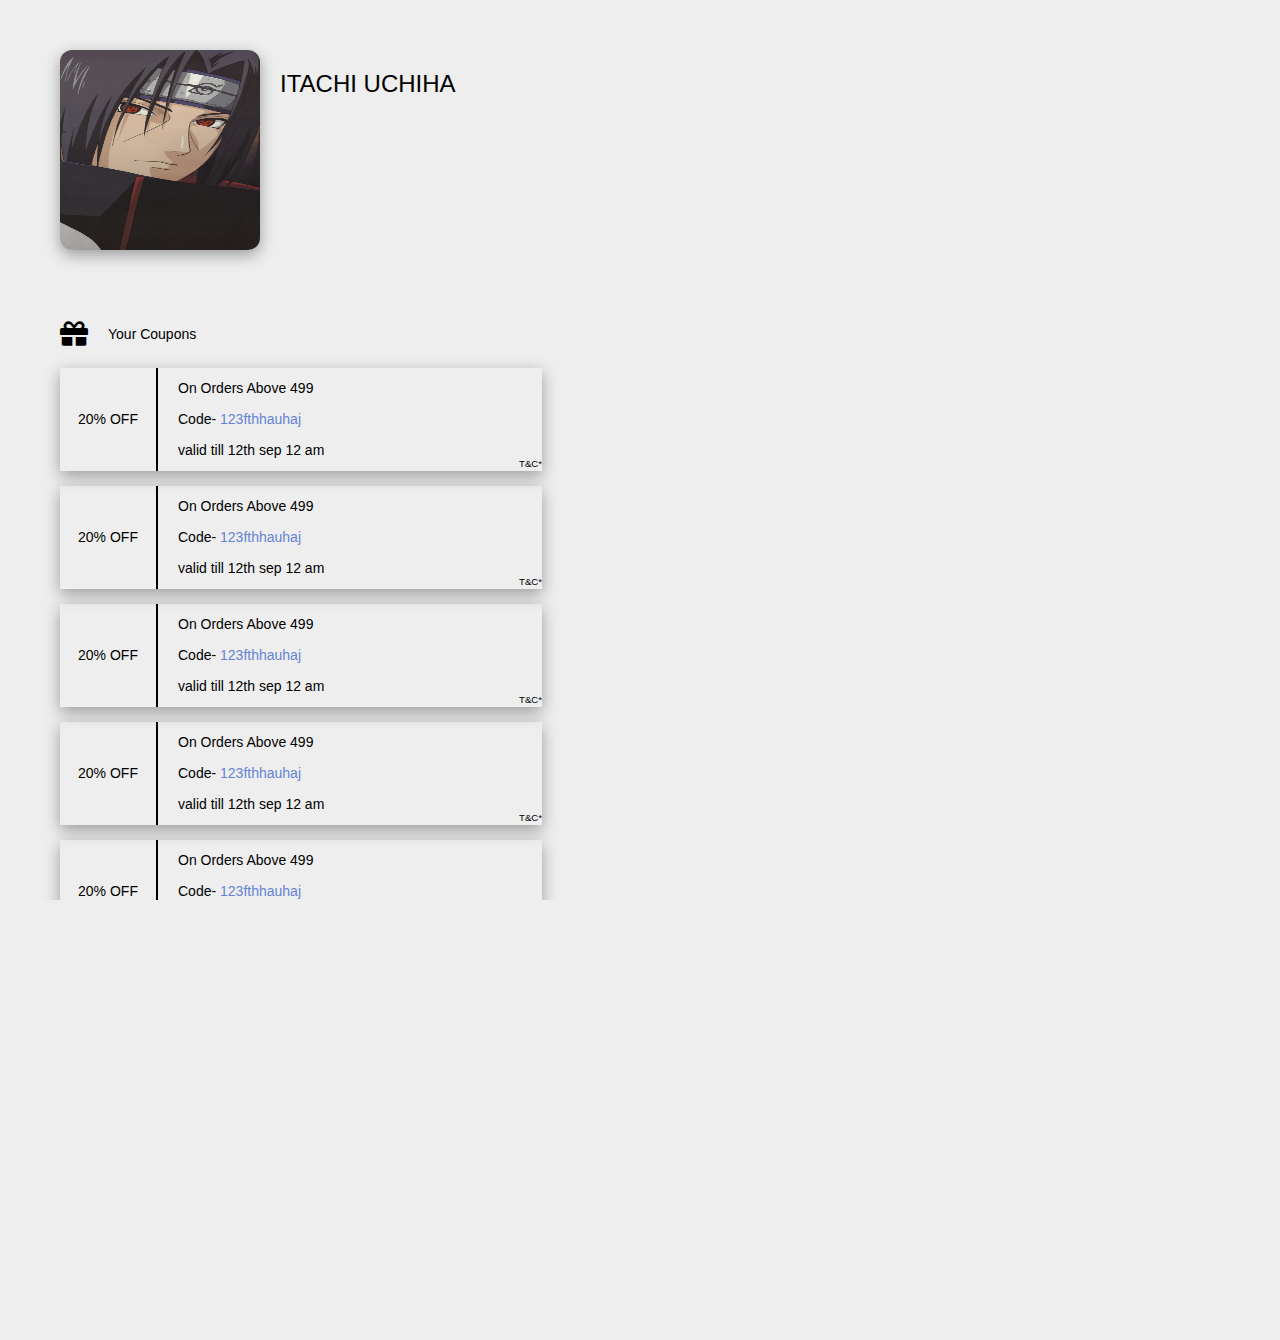
<file: FrontEnd/CouponPage Real/coupon.html>
<!DOCTYPE html>
<html lang="en">
<head>
    <meta charset="UTF-8">
    <meta http-equiv="X-UA-Compatible" content="IE=edge">
    <meta name="viewport" content="width=device-width, initial-scale=1.0">
    <title>COUPON section</title>
    <!-- swiper css cdn -->
    <link rel="stylesheet" href="https://unpkg.com/swiper/swiper-bundle.min.css" />
    <!-- font awsome icons cdn link -->
    <link href="https://cdnjs.cloudflare.com/ajax/libs/font-awesome/5.13.0/css/all.min.css" rel="stylesheet">

    <!-- bootstrap cdn link -->
    <link rel="stylesheet" href="https://maxcdn.bootstrapcdn.com/bootstrap/4.0.0/css/bootstrap.min.css" integrity="sha384-Gn5384xqQ1aoWXA+058RXPxPg6fy4IWvTNh0E263XmFcJlSAwiGgFAW/dAiS6JXm" crossorigin="anonymous">
   
    <!-- plain css link -->
    <link rel="stylesheet" href="coupon.css">
    
</head>
<body>
  

    <div class="main-div">
        <div class="first-sect">
            <div class="profile  ">
              <img src="profile.jpg" alt="">
                <h1>ITACHI UCHIHA</h1> 
            </div>




            <div class="options ">
              
            </div>





            <div class="options1 ">
                <div class="coupon">
                    <div class="heading">
                        <i class="fas fa-gift fa-2x"></i>
                        <p>Your Coupons</p>
                    </div>




                    <div class="all-coupons">
                        <div class="c1">
                            <div class="c1-head">
                                20% OFF
                            </div>
                            <div class="c1-body">
                                <p>On Orders Above 499</p>
                                <p>Code- <span class="blue-c">123fthhauhaj<span></p>
                                <p>valid till 12th sep 12 am</p>
                                <p class="extra">T&C*</p>
                            </div>

                        </div>
                        <div class="c2">
                            <div class="c2-head">
                                20% OFF
                            </div>
                            <div class="c2-body">
                                <p>On Orders Above 499</p>
                                <p>Code- <span class="blue-c">123fthhauhaj<span></p>
                                <p>valid till 12th sep 12 am</p>
                                <p class="extra">T&C*</p>

                            </div>

                        </div>
                        <div class="c3">
                            <div class="c3-head">
                                20% OFF
                            </div>
                            <div class="c3-body">
                                <p>On Orders Above 499</p>
                                <p>Code- <span class="blue-c">123fthhauhaj<span></p>
                                <p>valid till 12th sep 12 am</p>
                                <p class="extra">T&C*</p>

                            </div>

                        </div>
                        <div class="c4">
                            <div class="c4-head">
                                20% OFF
                            </div>
                            <div class="c4-body">
                                <p>On Orders Above 499</p>
                                <p>Code- <span class="blue-c">123fthhauhaj<span></p>
                                <p>valid till 12th sep 12 am</p>
                                <p class="extra">T&C*</p>

                            </div>

                        </div>
                        <div class="c5">
                            <div class="c5-head">
                                20% OFF
                            </div>
                            <div class="c5-body">
                                <p>On Orders Above 499</p>
                                <p>Code- <span class="blue-c">123fthhauhaj<span></p>
                                <p>valid till 12th sep 12 am</p>
                                <p class="extra">T&C*</p>

                            </div>

                        </div>

                    </div>
                    
                </div>









                <div class="waste">
                    <!-- world -->
                </div>
            </div>









        </div>
    </div>

    <div class="heading1">
        <i class="fas fa-gift fa-2x"></i>
        <p>GIFT CARD</p>
    </div>
   
    
<div class="bottom-div">
<div class="slider-div">
    <div class="swiper-container">
        <div class="swiper-wrapper">
         
          <div class="swiper-slide">
            <div class="coupon-1 c-real">
                <div class="coupon-1-head c-real-head">
                    <p>1000</p>
                    <p>GIFT CARD</p>
                </div>
                <div class="coupon-1-body c-real-body">
                    <p class="ist">A Token Of Love From Your Loved Ones</p>
                    <p class="sec">Celebrate Your Day With Love And Happines </p>
                </div>
             </div>
             <div class="add"> <a href="#"> Add To Cart </a></div>
          </div>
          <div class="swiper-slide">
            <div class="coupon-2 c-real">
                <div class="coupon-2-head c-real-head">
                    <p>2000</p>
                    <p>GIFT CARD</p>
                </div>
                <div class="coupon-2-body c-real-body">
                    <p class="ist">A Token Of Love From Your Loved Ones</p>
                    <p class="sec">Celebrate Your Day With Love And Happines </p>
                </div>
             </div>
             <div class="add"> <a href="#"> Add To Cart </a></div>          </div>
          <div class="swiper-slide">
            <div class="coupon-3 c-real">
                <div class="coupon-3-head c-real-head">
                    <p>3000</p>
                    <p>GIFT CARD</p>
                </div>
                <div class="coupon-3-body c-real-body">
                    <p class="ist">A Token Of Love From Your Loved Ones</p>
                    <p class="sec">Celebrate Your Day With Love And Happines </p>
                </div>
             </div>
             <div class="add"> <a href="#"> Add To Cart </a></div>          </div>
          <div class="swiper-slide">
            <div class="coupon-4 c-real">
                <div class="coupon-4-head c-real-head">
                    <p>4000</p>
                    <p>GIFT CARD</p>
                </div>
                <div class="coupon-4-body c-real-body">
                    <p class="ist">A Token Of Love From Your Loved Ones</p>
                    <p class="sec">Celebrate Your Day With Love And Happines </p>
                </div>

             </div>
             <div class="add"> <a href="#"> Add To Cart </a></div>          </div>
          <div class="swiper-slide">
            <div class="coupon-5 c-real">
                <div class="coupon-5-head c-real-head">
                    <p>5000</p>
                    <p>GIFT CARD</p>
                </div>
                <div class="coupon-5-body c-real-body">
                    <p class="ist">A Token Of Love From Your Loved Ones</p>
                    <p class="sec">Celebrate Your Day With Love And Happines </p>
                </div>
             </div>
             <div class="add"> <a href="#"> Add To Cart </a></div>          </div>
          <div class="swiper-slide">
            <div class="coupon-6 c-real">
                <div class="coupon-6-head c-real-head">
                    <p>6000</p>
                    <p>GIFT CARD</p>
                </div>
                <div class="coupon-6-body  c-real-body">
                    <p class="ist">A Token Of Love From Your Loved Ones</p>
                    <p class="sec">Celebrate Your Day With Love And Happines </p>
                </div>
             </div>
             <div class="add"> <a href="#"> Add To Cart </a></div>          </div>

         
        </div>
      
        
      </div>

      <div class="swiper-button-next1 "> <i class="fas fa-chevron-right right"></i></div>
        <div class="swiper-button-prev1"> <i class="fas fa-chevron-left left"></i></div>
    
</div>
</div>



<script src="https://code.jquery.com/jquery-3.2.1.slim.min.js" integrity="sha384-KJ3o2DKtIkvYIK3UENzmM7KCkRr/rE9/Qpg6aAZGJwFDMVNA/GpGFF93hXpG5KkN" crossorigin="anonymous"></script>
<script src="https://cdnjs.cloudflare.com/ajax/libs/popper.js/1.12.9/umd/popper.min.js" integrity="sha384-ApNbgh9B+Y1QKtv3Rn7W3mgPxhU9K/ScQsAP7hUibX39j7fakFPskvXusvfa0b4Q" crossorigin="anonymous"></script>
<script src="https://maxcdn.bootstrapcdn.com/bootstrap/4.0.0/js/bootstrap.min.js" integrity="sha384-JZR6Spejh4U02d8jOt6vLEHfe/JQGiRRSQQxSfFWpi1MquVdAyjUar5+76PVCmYl" crossorigin="anonymous"></script>

<!-- swiper cdn js -->
<script src="https://unpkg.com/swiper/swiper-bundle.min.js"></script>
<script>
     var swiper = new Swiper('.swiper-container', {
     
    

      loop: true,
      loopFillGroupWithBlank: true,
      pagination: {
        el: '.swiper-pagination',
        clickable: true,
        
      },
      navigation: {
        nextEl: '.swiper-button-next1',
       
        prevEl: '.swiper-button-prev1',
        
      },
      breakpoints: {
      
            640: {
              slidesPerView: 1,
              
            },
            768: {
              slidesPerView: 2,
              spaceBetween: 40,
              
            },
            1024: {
              slidesPerView: 3,
              spaceBetween: 50,
            },
          }
    });
</script>

</body>
</html>
</file>
<file: FrontEnd/PrivacyPage/style.css>
@import url('https://fonts.googleapis.com/css2?family=Playfair+Display:wght@500&display=swap');
@import url('https://fonts.googleapis.com/css2?family=Poppins&display=swap');
@import url('https://fonts.googleapis.com/css2?family=Playfair+Display:wght@700&display=swap');
@import url('https://fonts.googleapis.com/css2?family=Roboto:wght@300&display=swap');
@import url('https://fonts.googleapis.com/css2?family=Playfair+Display&display=swap');
*{
    margin: 0;padding: 0;
    box-sizing: border-box;
    /* font-family: 'Playfair Display', serif; */
    /* font-family: 'Poppins', sans-serif; */
    /* background: radial-gradient(rgb(229, 209, 235), rgb(245, 199, 241)); */
    /* font-family: 'Roboto', sans-serif; */
    font-family: 'Playfair Display', serif;
}

html{
    overflow-x: hidden;
}
body{ 
    overflow-x: hidden;
    /* background-color: #F7F7F7; */
}



.second{
    /* background-image: url("images/real.jpg"); */
   
}

.main-div{
    padding-bottom: 100px;
}
@media(max-width:768px)
{
    .first{
        /* background-image: url("images/real.jpg");
        min-height:auto;
        background-position:center;
        background-size: cover; */
        
    }

    .first img{
        width: 100vw;
       min-height: 30vh;
    }


    .second{
      margin: -90px 20px 20px 20px;
    }

    .second h1{
        font-size: 1rem;
        text-align: center;
    }
    .second p{
        font-size: 12px;
        text-align: left;
    }

    .third{
        margin:20px 20px 20px 20px ;
    }
    .third p{
        font-size: 12px;
        text-align: left;
    }

    .fourth{
        /* text-align: center; */
    }

    .fourth .circle{
        width: 50px;
        opacity: 0.3;
        margin-top: -100px;
       

    }

    .fourth .employee{
        width: 60%;
        text-align: center;
     
    }
    
}

@media (min-width:425px) and (max-width:500px) {
    .second{
        margin-top: -120px;
    }
}

@media (min-width:500.1px) and (max-width:600px) {
    .second{
        margin-top: -140px;
    }
}
@media (min-width:600.1px) and (max-width:768px) {
    .second{
        margin-top: -210px;
        margin-left:50px ;
        margin-right:100px ;
    }

    .third{
        margin-left:50px ;
        margin-right:50px ;
    }
 
}



@media (min-width:768.1px) and (max-width:1080px) {
    .top-div{
        display: flex;
        flex-direction: row-reverse;
        align-items: center;
    }

    .first{
        flex-basis: 50%;
    }

    .first img{
        width: 500px;
        height: auto;
    }

    .second{
        flex-basis: 50%;
        margin-top: -150px;
        
    }
    .second h1{
        font-size: 1.4rem;
        /* text-align: center; */
        margin-left: 100px;
        margin-bottom: 50px;
    }
    .second p{
        font-size: 13px;
        text-align: left;
        margin-left: 100px;
    }
    
    .bottom-div{
        display: flex;
        flex-direction: row-reverse;
        align-items: center;
        margin-top: -115px;
       
    }

    .third{
        flex-basis: 50%;
        margin-right: 50px;
    }

    .third p{
        font-size: 13px;
        text-align: left;
       
    }

    .fourth{
        flex-basis: 50%;
        position: relative;
        text-align: center;
    }

    .circle{
        width: 100px;
        height: auto;
        position: absolute;
        top: -80px;
        left: 0rem;
        opacity: 0.4;
    }

    .employee{
        width: 300px;
        height: auto;
     
    }
  
  


}

@media (min-width:768.1px) and (max-width:776px) {
    .second h1{
        margin-top: 0px;
        margin-right: -10px;

    }

    .second{
        margin-top: 0;
    }

   
}

@media (min-width:1004.1px) and (max-width:1080px) {
    .first{
       flex-basis: 60%!important;
    }
    .first img{
        width: 645px;
        height: auto;
    }
    .bottom-div{
        flex-basis: 40%;
        margin-top: -200px;
    }

   
}

@media(min-width:1080.1px)
{
    .top-div{
        display: flex;
        flex-direction: row-reverse;
        /* align-items: center; */
        align-items: flex-start;
    }
    .first{
    flex-basis:50%;
    }

  
    .first p{

    }

    .first img{
        /* width: 500px; */
        width: 100%;
        height: auto;
        
    }

    .second{
        flex-basis: 50%!important;
        margin-top: 70px;
        margin-left: 100px;
        font-size: 13px;
        padding-right: 190px;
    }
    .second h1{
        margin-bottom: 50px!important;
        font-size: 1.4rem;
        text-align: center;
        
    }

   

    .bottom-div{
        display: flex;
        flex-direction: row-reverse;
        align-items: flex-start;
        margin-top: -100px;
        
    }
    .third{
        font-size: 13px;
        flex-basis: 50%;
        padding-right: 250px;
        margin-left: 20px;
    }
    .fourth{
        flex-basis: 50%;
    }

    .circle{
        width: 100px;
        height: auto;
      margin-top: -90px;
        opacity: 0.4;
    }

    .employee{
        width: 400px;
        height: auto;
        margin-top: -130px;
        margin-left: 100px;
     
    }
  
}

.second p, .third p{
    color: grey!important;
    font-weight: 100;
    
}


/* .last-div{
    background: rgb(166, 185, 166);
    min-height: auto;
    /* text-align: center; */
  

/* }

.last-div div{
    border: 2px solid #000;
    height: 300px; */
 /* margin: auto; */
  
    
    
/* }



.waste{
    display: none;
} */ 

.last-div{
    /* background: chocolate; */
 
    text-align: center;
   
    margin-top: 50px;
    font-family: 'Playfair Display', serif;
}

.card1{
    /* border: 1px solid #A88AFD; */
    /* box-shadow: #A88AFD 0px 7px 29px 0px; */
    box-shadow: #A88AFD 0px 0px 14px;
    border-radius: 0.5rem;
}
.card2{
    /* border: 1px solid #000; */
    background: #A88AFD;
    color: #fff;
    border-radius: 0.5rem;
    box-shadow: #A88AFD 0px 0px 14px;
}
.card3{
    /* border: 1px solid #A88AFD; */
    border-radius: 0.5rem;
    box-shadow: #A88AFD  0px 0px 14px;
}

.last-div p{
    padding-top: 20px;
    padding-right: 5px;
    padding-left: 5px;
    font-size: 0.8rem;
}
@media(max-width:768px)
{
    .last-div{
        margin: 0 30px;
        padding-bottom: 20px;
    }

    .last-main{
        display: grid;
        grid-template-rows:200px 200px;
        grid-template-columns: 1fr 1fr;
        grid-column-gap: 15px;
        grid-row-gap: 15px;
        justify-content: space-between!important;

    }

    .card3{
        grid-column: span 2;
    }
}
@media(min-width:768.1px)
{
    .last-main{
        display: grid;
        grid-template-rows:300px 200px;
        grid-template-columns: 200px 200px 200px;
        grid-gap: 40px;
        
        justify-content: center;
     
        /* padding-bottom: -100px; */
    }

    .last-div{
        padding-right: 0!important;
    
        margin-top: 50px;
     
        
    }

   
}
</file>
<file: FrontEnd/ShoppigPage/style.css>
@import url('https://fonts.googleapis.com/css2?family=Playfair+Display:wght@500&display=swap');
@import url('https://fonts.googleapis.com/css2?family=Poppins&display=swap');
@import url('https://fonts.googleapis.com/css2?family=Playfair+Display:wght@700&display=swap');
* {
  margin: 0;
  padding: 0;
  box-sizing: border-box;
  /* font-family: 'Playfair Display', serif; */
  /* font-family: 'Poppins', sans-serif; */
  /* background: radial-gradient(rgb(229, 209, 235), rgb(245, 199, 241)); */
}

html {
  overflow-x: hidden;
}
body {
  overflow-x: hidden;
  font-family: 'Playfair Display', serif;
  /*font-family: 'Roboto', sans-serif;*/
}

.main-div {
  width: 100vw;
  min-height: 30vh;
  background-color: #ddd1fc;
  padding-bottom: 50px;
}

.card-div {
  width: 55vw;
  min-height: 32vh;
  margin: 30px auto 50px auto;
  /* background-color: #bca7f3; */
  display: flex;
  border-radius: 1.5rem;
  align-items: center;
  justify-content: center;
  /* margin-bottom: 20px; */
  /* padding: 100px; */

  /* background-image:radial-gradient(120% 100% at top right,#8cccc2 91%,#9f9cf8 12%, transparent 92.5%); */
  /* background-image: radial-gradient(120% 100% at top left,#b8b5ff 61%,#4aa9b2 92%, transparent 92.5%); */
  background-repeat: no-repeat;
}

.mobile-pic {
  flex-basis: 50%;
  text-align: center;
}

.all-text {
  flex-basis: 50%;
  text-align: center;
  /* padding-right: 50px; */
}
.mobile-pic img {
  width: 200px;
  height: 200px;
}

.text1 {
  font-family: 'Playfair Display', serif;
}

.text1 h1 {
  font-size: 2rem;
}

.text1 p {
  font-size: 1.3rem;
}

.text2,
.text3 {
  font-family: 'Playfair Display', serif;
}

.text2 img {
  width: 60px;
  height: 60px;
  margin-bottom: 10px;
}

.phone {
  display: flex;
  align-items: center;
}

.email {
  display: flex;
  align-items: center;
}

.text3 {
  text-align: end;
  padding-top: 20px;
  padding-right: 20px;
  margin-top: 60px;
}

.text3 p {
  font-size: 0.8rem;
  font-weight: 500;
  margin-bottom: 0;
  margin-top: 10px;
}
.fa-phone {
  display: block;
}

.fa-enveloper {
  margin-left: 32px;
}

img {
  width: 100%;
}

.text {
  font-size: small;
}

@media screen and (max-width: 767px) {
  .text {
    font-size: medium;
  }
}

.shoppingcard {
  width: 40%;
  height: 30%;
  margin: auto;
  border-radius: 5px;
  border: 2px solid black;
}

@media (max-width: 1300px) {
  .card-div {
    width: 70vw;
    min-height: 30vh;
  }
}

@media (min-width: 990px) {
  .main-div .back {
    font-size: 1.4rem;
    font-family: 'Playfair Display', serif;
    text-align: end;
    margin-right: 370px;
    padding-top: 50px;
  }
}

@media (max-width: 991px) {
  .main-div .back {
    font-size: 1.3rem;
    font-family: 'Playfair Display', serif;
    text-align: center;

    padding-top: 50px;
  }
}
@media (max-width: 768px) {
  .card-div {
    width: 80vw;
    height: auto;
    padding-top: 20px;
  }

  .main-div .back {
    font-size: 1.2rem;
  }

  .mobile-pic {
    display: none;
  }

  .text1 h1 {
    font-size: 1.3rem;
  }

  .text1 p {
    font-size: 1rem;
  }

  .text2 p {
    padding-top: 30px;
    padding-left: 61px;
  }

  .text2 img {
    width: 40px;
    height: 40px;
    margin-bottom: 10px;
  }

  .text2 {
    margin-left: 70px;
  }

  .text3 i {
    font-size: 0.6rem;
  }
  .text3 {
    text-align: end;
    padding-top: 10px;
    padding-right: 20px;
    margin-top: 10px;
    padding-bottom: 20px;
  }
  .all-text {
    flex-basis: 100%;
  }
}

@media (max-width: 625px) {
  .text3 {
    display: block;
  }

  .all-text {
    flex-basis: 100%;
  }
}

@media (max-width: 480px) {
  .card-div {
    width: 98vw;
    height: auto;
    /* border-radius:0!important; */
  }

  .text3 {
    margin-top: 40px;
  }

  .text3 i {
    font-weight: 600;
    font-size: 0.7rem;
    margin-top: 10px;
  }

  .main-div {
    background: #ddd1fc;
  }
}

.card-div {
  background: url('bg3.png');
  background-position: center;
  background-repeat: no-repeat;
  /* background-size: 100% 100%; */
  background-size: 100% 100%;
}

@media (max-width: 350px) {
  .card-div {
    /* background-size: 100% 100%; */
    background-size: 100% 100%;
    /* height: 90vh; */
    width: 98%;
    height: auto;
  }

  .text2 {
    margin-left: 83px;
  }

  .text2 p {
    font-size: 0.9rem;
  }

  .text3 p {
    font-size: 0.7rem;
  }
}

@media (max-width: 1324px) {
  .back {
    text-align: end !important;
    margin-right: 150px;
  }
}

@media (max-width: 768px) {
  .back {
    text-align: end !important;
    margin-right: 90px;
    font-size: 0.9rem !important;
  }

  .card-div {
    margin-top: 0;
  }
}

@media (max-width: 480px) {
  .back {
    text-align: end !important;
    margin-right: 30px;
  }
}

@media only screen and (min-width: 900px) and (max-width: 1330px) {
  .back {
    text-align: end !important;
    margin-right: 280px !important;
  }
}

.text1 img {
  display: none;
}
@media (max-width: 515px) {
  .card-div {
    background: url('bg6.png');
    /* background-position: center; */
    /* background-repeat: no-repeat; */
    background-size: 100% 100%;
  }

  .text1 img {
    position: absolute;
    left: 64px;
    width: 80px;
    display: block;
    height: auto;
    bottom: 57px;
    padding-right: 10px;
  }
  .card-div {
    position: relative;
  }
}

@media (max-width: 480px) {
  .text1 img {
    left: 65px;
    width: 98px;
    display: block;
    height: auto;
    bottom: 57px;
  }
}

@media (max-width: 404px) {
  .text1 img {
    left: 65px;
    width: 98px;
    display: block;
    height: auto;
    bottom: 57px;
  }
}

@media (max-width: 768px) and (min-width: 420px) {
  .card-div {
    margin-top: 0;
    width: 95vw !important;
  }
}

@media (max-width: 515px) {
  .text1 img {
    left: 70px;
    width: 99px;
    display: block;
    height: auto;
    bottom: 57px;
  }
}

@media (max-width: 450px) {
  .text1 img {
    left: 60px;
    width: 89px;
    display: block;
    height: auto;
    bottom: 57px;
  }
}

@media (max-width: 375px) {
  .text1 img {
    left: 50px;
    width: 80px;
    display: block;
    height: auto;
    bottom: 57px;
  }
}
@media (max-width: 768px) and (min-width: 460px) {
  .text2 p {
    padding-top: 30px;
    padding-left: 0px;
  }
}
</file>
<file: FrontEnd/Terms & Conditions/style.css>
@import url('https://fonts.googleapis.com/css2?family=Playfair+Display:wght@500&display=swap');
@import url('https://fonts.googleapis.com/css2?family=Poppins&display=swap');
@import url('https://fonts.googleapis.com/css2?family=Playfair+Display:wght@700&display=swap');
@import url('https://fonts.googleapis.com/css2?family=Roboto:wght@300&display=swap');
*{
    margin: 0;padding: 0;
    box-sizing: border-box;
    /* font-family: 'Playfair Display', serif; */
    /* font-family: 'Poppins', sans-serif; */
    /* background: radial-gradient(rgb(229, 209, 235), rgb(245, 199, 241)); */
    /* font-family: 'Roboto', sans-serif; */
    font-family: 'Playfair Display', serif;
}

html{
    overflow-x: hidden;
}
body{ 
    overflow-x: hidden;
}


.first{
    margin-top: 20px;
    font-family: 'Playfair Display', serif;
}

.first h1{
    font-size: 2rem;
    margin-left: 140px;
}

.second {
    font-family: 'Playfair Display', serif;
    margin-top: 60px;
    margin-bottom: 80px;
}

.sec-1{
    font-size: 1.2rem;
    font-weight: 500;
    
 
}

.sec-2{
    font-size: 1.2rem;
    font-weight: 500;
    
   
}

.third{
    background-image: url("images/real.png");
    /* width: 97vw; */
    min-height: 50vh;
    background-position: center;
    background-repeat: no-repeat;
    background-size: 100% 100%;
    margin-bottom: 50px;
}

.fourth p{
    font-size: 1.2rem;
    font-weight: 500;
    font-family: 'Playfair Display', serif;
   
}


@media (min-width:1305px) {
    .main-div{
        padding-left: 100px ;
        padding-right:100px;
    }
    .first{
        margin-bottom: 20px;
    }
    .first h1{
        font-size: 2rem;
        margin-left: 0px;
       margin-top: 40px;
        text-align: left;
        margin-bottom: 0;
    }

    .third{
       margin-left: -100px;
       margin-right: -100px;
       width: 100vw;
       min-height:55vh;
      
    }

    .sec-1,.sec-2{
        padding-right: 130px;
    }

    .fourth p{
        padding-right: 300px;
    }

}
@media only screen and (min-width: 768px) and (max-width: 1305px)  {

    .main-div{
        padding-left: 60px ;
        padding-right:60px;
    }
    .first{
        margin-bottom: 20px;
    }
    .first h1{
        font-size: 2rem;
        margin-left: 0px;
       margin-top: 40px;
        text-align: left;
        margin-bottom: 0;
    }

    .third{
       margin-left: -60px;
       margin-right: -60px;
      
    }

    .sec-1,.sec-2, .fourth p{
        padding-right: 30px;
    }

}





@media(max-width:768px)
{
    .main-div{
        padding-left: 50px ;
        padding-right:50px;
    }
    .first{
        margin-bottom: 20px;
    }

    .first h1{
        font-size: 2rem;
        margin-left: 0px;
       margin-top: 40px;
        text-align: left;
    }

    .second{
        margin-top: 30px;
        margin-bottom: 40px;
    }

    .third{
        margin-left: -50px;
        margin-right: -50px;
        min-height: 45vh;
        margin-bottom: 40px;
    }

    .first h1{
        font-size: 1.5rem;
    }
    .sec-1,.sec-2, .fourth p{
        font-size:0.97rem;
    }

    .four-1{
        
    }
}



@media(max-width:480px)
{
    .main-div{
        padding-left: 20px ;
        padding-right:20px;
        text-align: left;
    }
    .first h1{
        font-size: 1.1rem;
        margin-top: 40px;
    }
    .sec-1,.sec-2{
        font-size: 0.85rem;
    }

    .fourth p{
        font-size: 0.85rem;
    }

    .second{
        margin-top: 20px;
        margin-bottom: 20px;
        
    }
    .first h1{
        text-align: left;
    }

    .third{
        /* width: 98vw; */
     
        margin-bottom: 10px;
        min-height: 20vh;
    }

    
}

@media only screen and (min-width: 1200px) and (max-width: 1500px)  {
    .third{
    
        margin-bottom: 30px;
        min-height:55vh;
        background-size: cover;
        background-size: 100%;
    }
}


@media only screen and (min-width: 0900px) and (max-width: 1200px)  {
    .third{
    
        margin-bottom: 30px;
        min-height:55vh;
        background-size: cover;
        background-size: 100%;
    }
}


@media only screen and (min-width: 770px) and (max-width: 900px)  {
    .third{
    
        margin-bottom: 30px;
        min-height: 45vh;
        background-size: cover;
        background-size: 100%;
    }
}


@media only screen and (min-width: 580px) and (max-width: 769px)  {
    .third{
    
        margin-bottom: 30px;
        min-height: 35vh;
        background-size: cover;
        background-size: 100%;
    }
}

@media only screen and (min-width: 480px) and (max-width: 580px)  {
    .third{
    
        margin-bottom: 10px;
        min-height: 30vh;
    }
}
@media only screen and (min-width: 415px) and (max-width: 480px)  {
    .third{
    
        margin-bottom: 10px;
        min-height: 30vh;
    }
}
@media only screen and (min-width: 400px) and (max-width: 450px)  {
    .third{
    
        margin-bottom: 10px;
        min-height: 20vh;
    }
}




/* -------------media query for ipad and ipad pro---------------------- */


/* --------------ipad pro--------------- */
/* Landscape*/
/* 
@media only screen and (min-device-width: 1024px) and (max-device-height: 1366px) and (-webkit-min-device-pixel-ratio: 2)  and (orientation: landscape) 
 {
    .third{
        margin-top: -120px;
        margin-bottom: -70px;
    }
 } */

/* Portrait*/
/* @media only screen and (min-device-width: 1024px) and (max-device-height: 1366px) and (-webkit-min-device-pixel-ratio: 2)  and (orientation: portrait)  {
    .third{
        
        margin-bottom: -200px!important;
        margin-top: -280px!important;
    }
} */


/* ----------------- ipad--------------------

/* Landscape*/

/* @media only screen and (min-device-width: 768px) and (max-device-height: 1024px) and (-webkit-min-device-pixel-ratio: 2)  and (orientation: landscape) 
 {
    .third{
        margin-top: -120px;
        margin-bottom: -40px;
    }
 } */

/* Portrait*/
/* @media only screen and (min-device-width: 768px) and (max-device-height: 1024px) and (-webkit-min-device-pixel-ratio: 2)  and (orientation: portrait)  {
  
/* }  */

/* ------------------------ipad pro-------------------- */
 @media only screen   
and (orientation : portrait)   
and (-webkit-min-device-pixel-ratio: 1)   
and (min-device-width : 1024px)   
and (max-device-width : 1366px)  
{ 
    .third{
        
        margin-bottom: -140px;
        margin-top: -260px;
    }
}   
/*  
@media only screen   
and (orientation : landscape)   
and (-webkit-min-device-pixel-ratio: 1)   
and (min-device-width : 1024px)   
and (max-device-width : 1366px)  
{ 
    .third{
        margin-top: -140px;
        margin-bottom: -80px;
        
    }
}    */

/* ------------------------ipad -------------------- */
 /* @media only screen   
and (orientation : portrait)   
and (-webkit-min-device-pixel-ratio: 1)   
and (min-device-width : 768px)   
and (max-device-width : 1024px)  
{ 
    .third{
        margin-top: -70px;
        margin-bottom: -40px;
        
    }
}   /* */

/* @media only screen   
and (orientation : landscape)   
and (-webkit-min-device-pixel-ratio: 1)   
and (min-device-width : 768px)   
and (max-device-width : 1024px)  
{ 
    .third{
        margin-top: -100px;
        margin-bottom: -40px;
        
    }
}    */
</file>
<file: main2/index.css>
body {
  font-family: 'Almarai';
  font-size: 22px;
}
.top{
    /* background: radial-gradient(#fff,#ffd6d6); */
    min-height: 100px;
}
.top1{
  background-color: white;
}
.main .cat{
    font-size: 18px;
    font-weight: bold;
}
.main .subcat{
    font-size: 18px;
    text-decoration: none;
    color: black;
}
.main a{
    text-decoration: none;
    color: black;
}
.main .offerimg{
    width: 100%;
    margin-bottom: 4px;
}
.main .title{
    font-size: 18px;
    margin-bottom: 0px;
}
.main .subtitle{
    font-size: 15px;
    margin-bottom: 0px;
}
.search  a{
    opacity: 0.9;
}
.search .subtitle a{
    opacity: 0.5;
}
.user{
    background-image: url("user1.jpeg");
    width: 100%;
    background-repeat: no-repeat;
}
.quantity input{
    -webkit-appearance: none;
    border: none;
    text-align: center;
    width: 32px;
    font-size: 16px;
    color: #43484D;
    font-weight: 300;
  }
  .quantity select {
    font-size: 16px;
    color: #43484D;
    font-weight: 300;
  }
  .wishlist{
    transition: transform 0.5s;
  }
  .wishlist:hover{
    transform: translateY(-5px);
}
  @media screen and (max-width: 990px) {
    .hide {display: none;}
  }
  div.fixed {
    position: fixed;
    bottom: 96px;
    right: -97px;
    width: 250px;
    border: 3px solid #73AD21;
    height: 55px;
  }
  div.fixed {
    -ms-transform: rotate(270deg); /* IE 9 */
    transform: rotate(270deg); /* Standard syntax */
  }
  .sidepanel  {
    width: 0;
    position: fixed;
    z-index: 1;
    height: 250px;
    bottom: 0;
    right: 55px;
    background-color: #111;
    overflow-x: hidden;
    transition: 0.5s;
    padding-top: 60px;
  }
  
  .sidepanel a {
    padding: 8px 8px 8px 32px;
    text-decoration: none;
    font-size: 25px;
    color: #818181;
    display: block;
    transition: 0.3s;
  }
  
  .sidepanel a:hover {
    color: #f1f1f1;
  }
  
  .sidepanel .closebtn {
    position: absolute;
    top: 0;
    right: 25px;
    font-size: 36px;
  }
  
  .openbtn {
    font-size: 20px;
    cursor: pointer;
    background: radial-gradient(rgb(244, 253, 193),#b0f8b0);
    color: black;
    padding: 10px 15px;
    border: none;
  }
  
  .openbtn:hover {
    background-color:#444;
  }

  @media screen and (max-width: 560px) {
    .fixed {display: none;}
  }

  .column1 {
    float: left;
    width: 20%;
    margin-bottom: 70px;
    padding: 0 40px;
  }
  .column2 {
    float: left;
    width: 20%;
    margin-bottom: 16px;
    padding: 0 40px;
  }
  .colu {
    float: left;
    width: 20%;
    margin-bottom: 16px;
    padding: 0 40px;
  }
  .column2 img{
    border-radius: 12px;
  }
  .column1 img{
    border-radius: 50%;
  }
  .column1 h1{
    font-family: 'Times New Roman', Times, serif;
  }
  @media screen and (max-width: 660px) {
    .column1, .column2, .colu {
      width: 100%;
      display: block;
    }
  }
  @media screen and (max-width: 434px) {
    .shop h1 {
      font-size: 40px;
      text-align: center;
    }
  }

  .column1 h1{
    text-align: center;
    padding-top: 10px;
  }
.box{
    height: auto;
    min-height: 500px;
    width: 400px;
    background-color: white;
    margin: auto;
    padding: 25px;
    margin-top: 22px;
    border-radius: 8px;
    display: flex;
    /* align-items: center; */
    justify-content: center;
    flex-direction: column;  
    padding-bottom: 0px; 
}
.box1{
  height: auto;
  min-height: 500px;
  width: 400px;
  background-color: white;
  margin: auto;
  padding: 25px;
  margin-top: 22px;
  border-radius: 8px;
  display: flex;
  align-items: center;
  justify-content: center;
  flex-direction: column;   
}
.box p{
  font-size: 18px;
}
.box span{
  color: #f14d69;
  cursor: pointer;
  font-weight: bold;
}
.box .btn{
  background-color:#f14d69 ;
  color: black;
  font-size: 20px;
  font-weight: bold;
}
.box .help{
  font-size: 15px;
}
.box a{
  text-decoration: none;
  font-weight: bold;
  color: #f14d69;
}
.gethelp{
  display: none;
}

/* .column2 {
  float: left;
  width: 20%;
  margin-bottom: 16px;
  padding: 0 20px;
} */



#imageUpload
{
    display: none;
}

#profileImage
{
    cursor: pointer;
}

#profileImage:hover{
  opacity: 0.7;
}

#profile-container {
    width: 150px;
    height: 150px;
    overflow: hidden;
    -webkit-border-radius: 50%;
    -moz-border-radius: 50%;
    -ms-border-radius: 50%;
    -o-border-radius: 50%;
    border-radius: 50%;
}

#profile-container img {
    width: 150px;
    height: 150px;
}




/* The Modal (background) */
.modal1 {
  display: none; /* Hidden by default */
  position: fixed; /* Stay in place */
  z-index: 1; /* Sit on top */
  padding-top: 100px; /* Location of the box */
  left: 0;
  top: 0;
  width: 100%; /* Full width */
  height: 100%; /* Full height */
  overflow: auto; /* Enable scroll if needed */
  background-color: rgb(0,0,0); /* Fallback color */
  background-color: rgba(0,0,0,0.4); /* Black w/ opacity */
}

/* Modal Content */
.modal-content1 {
  background-color: #fefefe;
  margin: auto;
  padding: 20px;
  border: 1px solid #888;
  width: 27%;
  margin-right: 0;
}

/* The Close Button */
.close1 {
  color: #aaaaaa;
  float: right;
  font-size: 28px;
  font-weight: bold;
}

.close1:hover,
.close1:focus {
  color: #000;
  text-decoration: none;
  cursor: pointer;
}

ul li::marker {
  color: rgb(161 160 248);
  font-size: 2.5rem;
}



@media screen and (max-width: 1000px) {
  .modal-content1 {
    width: 35%;
  }
}
@media screen and (max-width: 800px) {
  .modal-content1 {
    width: 40%;
  }
}
@media screen and (max-width: 600px) {
  .modal-content1 {
    width: 50%;
  }
}
@media screen and (max-width: 450px) {
  .modal-content1 {
    width: 60%;
  }
}


#parent {
  top: 333px;
  margin: auto;
	position: relative;
	width: 548px;
	height: 548px;
	border-style: dashed;
	border-radius: 50%;
	transform: rotate(0deg);
	transition: transform 0.5s linear;
}

#child1 {
	position: absolute;
	width: 80px;
	height: 80px;
	transform: rotate(0deg);
	transition: transform 0.5s linear;
	top: -40px;
	left: 234px;
}

#child1 img {
	max-width: 100%;
	border-radius: 50%;
}

#child2 {
	position: absolute;
	width: 80px;
	height: 80px;
	transform: rotate(0deg);
	transition: transform 0.5s linear;
	top: 0;
	left: 367px;
}

#child2 img {
	max-width: 100%;
	border-radius: 50%;
}

#child3 {
	position: absolute;
	width: 80px;
	height: 80px;
	transform: rotate(0deg);
	transition: transform 0.5s linear;
	top: 0;
	right: 367px;
}

#child3 img {
	max-width: 100%;
	border-radius: 50%;
}

#child4 {
	position: absolute;
	width: 80px;
	height: 80px;
	transform: rotate(0deg);
	transition: transform 0.5s linear;
	top: 82px;
	left: 460px;
}

#child4 img {
	max-width: 100%;
	border-radius: 50%;
}

#child5 {
	position: absolute;
	width: 80px;
	height: 80px;
	transform: rotate(0deg);
	transition: transform 0.5s linear;
	top: 82px;   
	right: 460px;   
}

#child5 img {
	max-width: 100%;
	border-radius: 50%;
}

#child6 {
	position: absolute;
	width: 80px;
	height: 80px;
	transform: rotate(0deg);
	transition: transform 0.5s linear;
	top: 198px;  
	left: -35px;   
}

#child6 img {
	max-width: 100%;
	border-radius: 50%;
}

#child7 {
	position: absolute;
	width: 80px;
	height: 80px;
	transform: rotate(0deg);
	transition: transform 0.5s linear;
	top: 198px;
	right: -35px;
}

#child7 img {
	max-width: 100%;
	border-radius: 50%;
}

  .circle{
    background: rgb(177, 182, 240);
    border-radius: 50%;
    height: 0;
    padding-bottom: 65%;
    width: 65%;
    margin: auto;
    overflow: hidden;
    opacity: 0.7;
  }
  #button-left{
    background-color: white;
    border: none;
    font-size: 32px;
    position: relative;
    top: -40px;
    left: 175px;
  }
  #button-right{
    background-color: white;
    border: none;
    font-size: 32px;
    position: relative;
    top: -40px;
    left: 620px;
  }


  /* .circle-container{
    width: 26em;
    height: 26em;
    margin: 13em auto;
    margin-left: 0;
    margin-bottom: 0;
}
.circle-item {
list-style: none;
}

.circle-item > li > img {
display: block;
position: absolute;
top: 50%;
left: 50%;
width: 6em;
height: 6em;
border-radius: 50%;
box-shadow: 0 4px 8px 0 rgba(0,0,0,0.2);
border: solid 0px tomato;
-webkit-transition: .15s;
transition: .15s;
}

.circle-item img:hover {
box-shadow: 0 4px 8px 0 tomato;
}
.circle-item > *:nth-of-type(1) {
transform: rotate(0deg) translate(13em) rotate(0deg);
}
.circle-item > *:nth-of-type(2) {
transform: rotate(51deg) translate(13em) rotate(-51deg);
}
.circle-item > *:nth-of-type(3) {
transform: rotate(102deg) translate(13em) rotate(-102deg);
}
.circle-item > *:nth-of-type(4) {
transform: rotate(153deg) translate(13em) rotate(-153deg);
}
.circle-item > *:nth-of-type(5) {
transform: rotate(204deg) translate(13em) rotate(-204deg);
}
.circle-item > *:nth-of-type(6) {
transform: rotate(255deg) translate(13em) rotate(-255deg);
}
.circle-item > *:nth-of-type(7) {
transform: rotate(306deg) translate(13em) rotate(-306deg);
}

-webkit-transform : rotate(90deg) translate(13em) rotate(+90deg);  */

/* .bottom {
  height: 70%;
    width: 100%;
    background: #9e978e;
    display: inline-block;
    margin: 0px 0em 30em 0px;
    overflow: hidden;
}
.bottom {
  border-bottom-left-radius: 359px;
  border-bottom-right-radius: 359px;
} */


/* #menu {
  width: 150px;
  height: 150px;
  position: absolute;
  left: 50%;
  top: 50%;
  margin: -75px 0 0 -75px;
  list-style: none;
  font-size: 200%;
}

.menu-button {
  opacity: 0;
  z-index: -1;
}

.menu-button {
  width: 150px;
  height: 150px;
  position: absolute;
  left: 50%;
  top: 50%;
  margin: -75px 0 0 -75px;
  border-radius: 50%;
  background: #424242;
  background-size: 100%;
  overflow: hidden;
  text-decoration: none;
}

#menu:not(:target) > a:first-of-type,
#menu:target > a:last-of-type {
  opacity: 1;
  z-index: 1;
}

#menu:not(:target) > .icon-plus:before,
#menu:target > .icon-minus:before {
  opacity: 1;
}

.menu-item {
  width: 70px;
  height: 70px;
  position: absolute;
  left: 55%;
  line-height: 5px;
  top: 50%;
  margin: -50px 0 0 -50px;
  border-radius: 50%;
  background-color: #424242;
  transform: translate(0px, 0px);
  transition: transform 500ms;
  z-index: -2;
  transition: 0.5s;
}

.menu-item:hover {
  opacity: 0.5;
  box-shadow: 0 5px 10px black;
}

.menu-item a {
  color: #fff;
  position: relative;
  top: 30%;
  left: 0;
  text-decoration: none;
}

#menu:target > .menu-item:nth-child(6) {
  transform: rotate(60deg) translateY(-150px) rotate(300deg);
  transition-delay: 0s;
}

#menu:target > .menu-item:nth-child(5) {
  transform: rotate(20deg) translateY(-155px) rotate(-20deg);
  transition-delay: 0.1s;
}

#menu:target > .menu-item:nth-child(3) {
  transform: rotate(-20deg) translateY(-155px) rotate(20deg);
  transition-delay: 0.2s;
}

#menu:target > .menu-item:nth-child(4) {
  transform: rotate(-60deg) translateY(-150px) rotate(60deg);
  transition-delay: 0.3s;
}

.content {
  position: absolute;
  text-align: center;
  margin: -10px 0 0 -30px;
  top: 70%;
  left: 50%;
  font-size: 20px;
}

.taker{
  font-family: "Dosis", sans-serif;
  text-align: center;
} */


.digit-group input {
		width: 30px;
		height: 50px;
		background-color: lightblue;
		border: none;
		line-height: 50px;
		text-align: center;
		font-size: 24px;
		font-family: 'Raleway', sans-serif;
		font-weight: 200;
		color: white;
		margin: 0 2px;
	}

	.splitter {
		padding: 0 5px;
		color: rgb(2, 2, 2);
		font-size: 24px;
	}


.prompt {
	margin-bottom: 20px;
	font-size: 20px;
	color: white;
}
.v{
  height: 388px;
  border-left: 2px solid rgb(90, 90, 90);
  padding: 13px;
}
.row1{
  display: flex;
  align-items: center;
  flex-wrap: wrap;
  justify-content: space-around;
}
.row-2{
  justify-content: space-between;
  font-size: 18px;
}
@media only screen and (max-width:600px){
  .row1{
      text-align: center;
}
}
</file>
<file: FrontEnd/CouponPage Real/coupon.css>
@import url('https://fonts.googleapis.com/css2?family=Playfair+Display:wght@500&display=swap');
@import url('https://fonts.googleapis.com/css2?family=Playfair+Display:wght@700&display=swap');
@import url('https://fonts.googleapis.com/css2?family=Roboto:wght@300&display=swap');
@import url('https://fonts.googleapis.com/css2?family=Playfair+Display&display=swap');

    /* font-family: 'Playfair Display', serif; */
  
    /* font-family: 'Roboto', sans-serif; */




*{
    margin: 0;padding: 0;
    box-sizing: border-box;
    /* font-family: 'Playfair Display', serif; */
    /* font-family: 'Poppins', sans-serif; */
    /* background: radial-gradient(rgb(229, 209, 235), rgb(245, 199, 241)); */
}
 
html{
    overflow-x: hidden;
}
body{
    overflow-x: hidden;
}
html,
body {
  position: relative;
  height: 100%;
}

body {
  background: #eee;
  font-family: Helvetica Neue, Helvetica, Arial, sans-serif;
  font-size: 14px;
  color: #000;
  margin: 0;
  padding: 0;
}








.main-div{
    /* background-color: bisque; */
 width: 100vw;
    height: auto;
    color: rgb(0, 0, 0);
    /* background-color: #f8ceec; */
/* background-image: linear-gradient(315deg, #f8ceec 0%, #b09cdf 74%); */
/* background:linear-gradient(45deg, #ccb8f1, #d8bfff, #f8f8f8); */

}


.first-sect{
    display: grid;
    grid-template-rows:auto auto auto;
    grid-template-columns: 4fr 1fr;
    font-family: 'Poppins', sans-serif;
    

}

.first-sect h1{
    font-size: 1.5rem;
 
}

@media(min-width:480.1px)
{
    .first-sect h1{
        
        margin-top: 40px;
    }
}

.profile{
    /* background-color: blueviolet; */
    display: flex;
    align-items:flex-start;
    /* justify-content: center; */
    padding-bottom: 30px;
    padding-top: 30px;
}

.profile img{
    width: 200px;
    height: 200px;
    margin: 20px 20px 20px 60px;
    /* border: 2px solid #fff; */
    border-radius: 0.75rem;
    box-shadow: rgba(0, 0, 0, 0.35) 0px 5px 15px;
    /* box-shadow: rgb(38, 57, 77) 0px 20px 30px -10px; */
    /* box-shadow: rgba(50, 50, 93, 0.25) 0px 13px 27px -5px, rgba(0, 0, 0, 0.3) 0px 8px 16px -8px; */

}

















.options{
    /* background-color: cadetblue; */
    grid-row: span 2;
}







/* coupon section */


.options1{
    /* background-color: rgb(125, 151, 100); */
    display: flex;
    flex-direction:row;
}

.options1 .coupon{
    flex-basis: 50%;
}

.heading{
    display: flex;
    align-items: center;
    /* border: 1px solid red; */
}

.heading i{
    color: rgb(0, 0, 0);
    padding: 20px 20px 20px 0;
}

.heading p{
    margin-bottom: 0;
}


.coupon{
    margin-left: 60px;
}

@media(max-width:480.1px)
{
    .coupon{
        margin:10px auto;
    }
}



.c1 , .c2,.c3,.c4,.c5{
    display: flex;
    align-items: center;
    /* border: 1px solid #000; */
    box-shadow: rgba(0, 0, 0, 0.35) 0px 5px 15px;
    
    justify-content: center;
    margin-bottom: 15px;
    /* box-shadow: rgba(149, 157, 165, 0.2) 0px 20px 24px; */
}
.c1-head , .c2-head, .c3-head, .c4-head,.c5-head
{
   flex: 1;
   text-align: center;
}

.c1-body,.c2-body,.c3-body,.c4-body,.c5-body{
    flex: 4;
    border-left: 2px solid #000;
    position: relative;
   
}

.c1-body p,.c2-body p,.c3-body p,.c4-body p,.c5-body p {
    margin-left: 20px;
    margin-bottom: 10px!important;
    margin-top: 10px!important;
}

.extra{
    position: absolute;
   right: 0;
    bottom: -10px;
    font-size: 0.6rem;
   
}

.blue-c{
    /* color: blueviolet; */
    color: #6583d5;
}












.options1 .waste{
    flex-basis: 50%;
}













.options2{
    /* background-color: rgb(28, 135, 197); */
    grid-column: span 2;
    /* padding-left: 60px; */
    font-family: serif;
}



.options2 .heading{
    margin-left: 60px;
}



.carousel-nav-icon {
    height: 48px;
    width: 48px;
  }

  












.last-heading{
    background: cornflowerblue;
    color: #000!important;
    display: flex;
    position: relative;
    margin-bottom: 120px;
}

.last-heading p{
    flex: 1;
    color: #000;
}

.last-h1{
    position: absolute;
    top: 0%;
    left: 20%;
}
.last-h2{
    position: absolute;
    top: 0%;
    left: 58%;
}







@media(max-width:860px){
   .options1 .coupon{
        flex-basis: 80%;
    }

  .options1  .waste{
        flex-basis: 20%;
    }
}

@media(max-width:768px)
{
    .coupon{
        flex-basis: 100%;
    }

  .options1  .waste{
        display: none;
    }
}

@media(max-width:480px)
{
    .options{
        display: none;
    }

    .first-sect {
    
       display: block;
    }
    .profile{
        display: block;
        text-align: center;
    }
    .profile h1{
        font-size: 1rem;
        text-align: center;
        padding-top: 10px;
    }

    .profile img{
        width: 150px;
        height: 150px;
        text-align: center;
        margin:10px 0 10px 0 ;
       
    }


    .c1-body p,.c2-body p,.c3-body p,.c4-body p,.c5-body p,.c6-body p{
        margin-bottom: 10px!important;
        margin-top: 0!important;
      }

      .coupon p{
        font-size: 0.9rem;
    }

    .profile {
      
        padding-top: 20px;
        padding-bottom: 0px;
    }
}

@media(max-width:380px)
{
    .coupon {
        margin:20px auto;
        
    }

    .extra{
        font-size: 0.4rem!important;
    }

    .profile img {
     
        margin:0;

      
    }
.profile h1{
    padding-top: 20px;
}
    .coupon p{
        font-size: 0.7rem;
    }
}








.heading1{
    text-align: start;
    margin-left: 60px;
    margin-bottom: -30px;
    margin-top: 60px;
    display: flex;
    align-items: center;
    font-size: 1rem;
  
}
.fa-gift{
    padding-right: 20px;
}

.heading1 p{
    margin-bottom: 0!important;
}






/* -------------------------------- touch swiper css start----------------------- */

.bottom-div{
    /* background: rgb(172, 190, 172); */
    min-height: auto;
    margin: 0 10px;
    
}

.slider-div{
    margin: 0 30px;
    margin-top: 50px;
    min-height: auto;
}

.swiper-container {
    width: 100%;
    height: 100%;
  }

  .swiper-slide {
    text-align: center;
    font-size: 18px;
    min-height: 30vh;
    /* background: rgb(129, 25, 25); */

    /* Center slide text vertically */
    display: -webkit-box;
    display: -ms-flexbox;
    display: -webkit-flex;
    display: flex;
    -webkit-box-pack: center;
    -ms-flex-pack: center;
    -webkit-justify-content: center;
    justify-content: center;
    -webkit-box-align: center;
    -ms-flex-align: center;
    -webkit-align-items: center;
    align-items: center;
  }

  

.slider-div{
      position: relative;
  }

.left{
    position: absolute;
    top:80px;
    z-index: 99;
    left: -20px;
    display: flex;
    align-items: center;
    cursor: pointer;
}

.right{
    position: absolute;
    top:80px;
    z-index: 99;
    right: -20px;
    align-items: center;
    cursor: pointer;
}




/* ------------universal style------------- */


.c-real{
    background: linear-gradient(to right,#ec69a4,#FD6269);
    text-align: center;
    box-shadow: rgb(0 0 0 / 35%) 0px 5px 15px;
    padding-top: 20px;
    padding-bottom: 10px;
    display: flex;
    align-items: center;
}

.c-real-head{
    flex-basis: 30%;
}

.c-real-body{
    flex-basis: 70%;
}
.swiper-slide{
    display: flex;
    flex-direction: column;
    
}


.swiper-slide .add{
    background-color: none!important;
}
.c-real-head{
    font-family: 'Playfair Display', serif; 
   
}

.ist{
    font-family: 'Playfair Display', serif; 
    color: #fff;
}
.sec{
    font-family: 'Playfair Display', serif; 
}

.add{
    text-align: left;
  
    
}
.add a{
    color: #000!important;
}

/* font-family: 'Playfair Display', serif; */
  
    /* font-family: 'Roboto', sans-serif; */

@media(max-width:500px)
{
    .bottom-div{
        margin: 0;
    }
    .c-real{
        padding:30px 0;
    }
    .c-real-head{
        font-size: 0.9rem;
        font-weight: bold;
        margin-left: 2px;
    }
  .ist{
      font-size: 0.7rem;

  }
  .sec{
     font-size: 0.8rem;
     margin-bottom: 0;
  }


  .swiper-slide{
    position: relative;
    /* margin-right: 10px; */
    padding-right: 5px;
    padding-left: 5px;
  }

  .add a{
      color: #000;
      font-size: 0.6rem;
      margin-top: 15px;
  }

}

@media (min-width:500.1px) and (max-width:768px){
    .c-real-head{
        font-size: 0.9rem;
        font-weight: bold;
    }
  .ist{
      font-size: 0.9rem;

  }
  .sec{
     font-size: 0.9rem;
     padding:10px 50px ;
     
  }
  .add a{
    color: #000;
    font-size: 0.8rem;
    margin-top: 15px;
}
}

@media (min-width:768.1px) and (max-width:1080px){
    .c-real-head{
        font-size: 1rem;
        /* font-weight: bold; */
    }
  .ist{
      font-size: 0.9rem;

  }
  .sec{
     font-size: 0.9rem;
     padding:10px 0px ;
     
  }
  .add a{
    color: #000;
    font-size: 0.8rem;
    margin-top: 15px;
}
}

@media (min-width:1080.1px) and (max-width:1300px){
    .c-real-head{
        font-size: 1.1rem;
        font-weight: bold;
        margin-right: 15px;
        margin-left: 5px;
    }
  .ist{
      font-size: 1rem;
      padding-right: 10px;

  }
  .sec{
     font-size: 1rem;
     padding:10px 0px ;
     padding-right: 10px;
     
  }
  .add a{
    color: #000;
    font-size: 0.8rem;
    margin-top: 15px;
}

.swiper-slide{
    margin-right:50px!important;
}
}

@media (min-width:1300.1px){
    .c-real-head{
        font-size: 1.1rem;
        font-weight: bold;
        margin-right: 15px;
        margin-left: 5px;
    }
  .ist{
      font-size: 1rem;
      padding-right: 10px;

  }
  .sec{
     font-size: 1rem;
     padding:10px 0px ;
     padding-right: 10px;
     /* font-weight: bold; */
     
  }
  .add a{
    color: #000;
    font-size: 0.8rem;
    margin-top: 15px;
}

.swiper-slide{
    margin-right:50px!important;
}
}

.add a:hover{
    text-decoration: none;
    font-size: medium;
    transition: 0.2s ease;
}

@media (min-width:1023.1px) and (max-width:1080px){
    .c-real-head{
        margin-right: 8px;
        padding-left: 10px;
       
    }

    .c-real-body{
        margin-right: 10px;
    }
}
</file>
